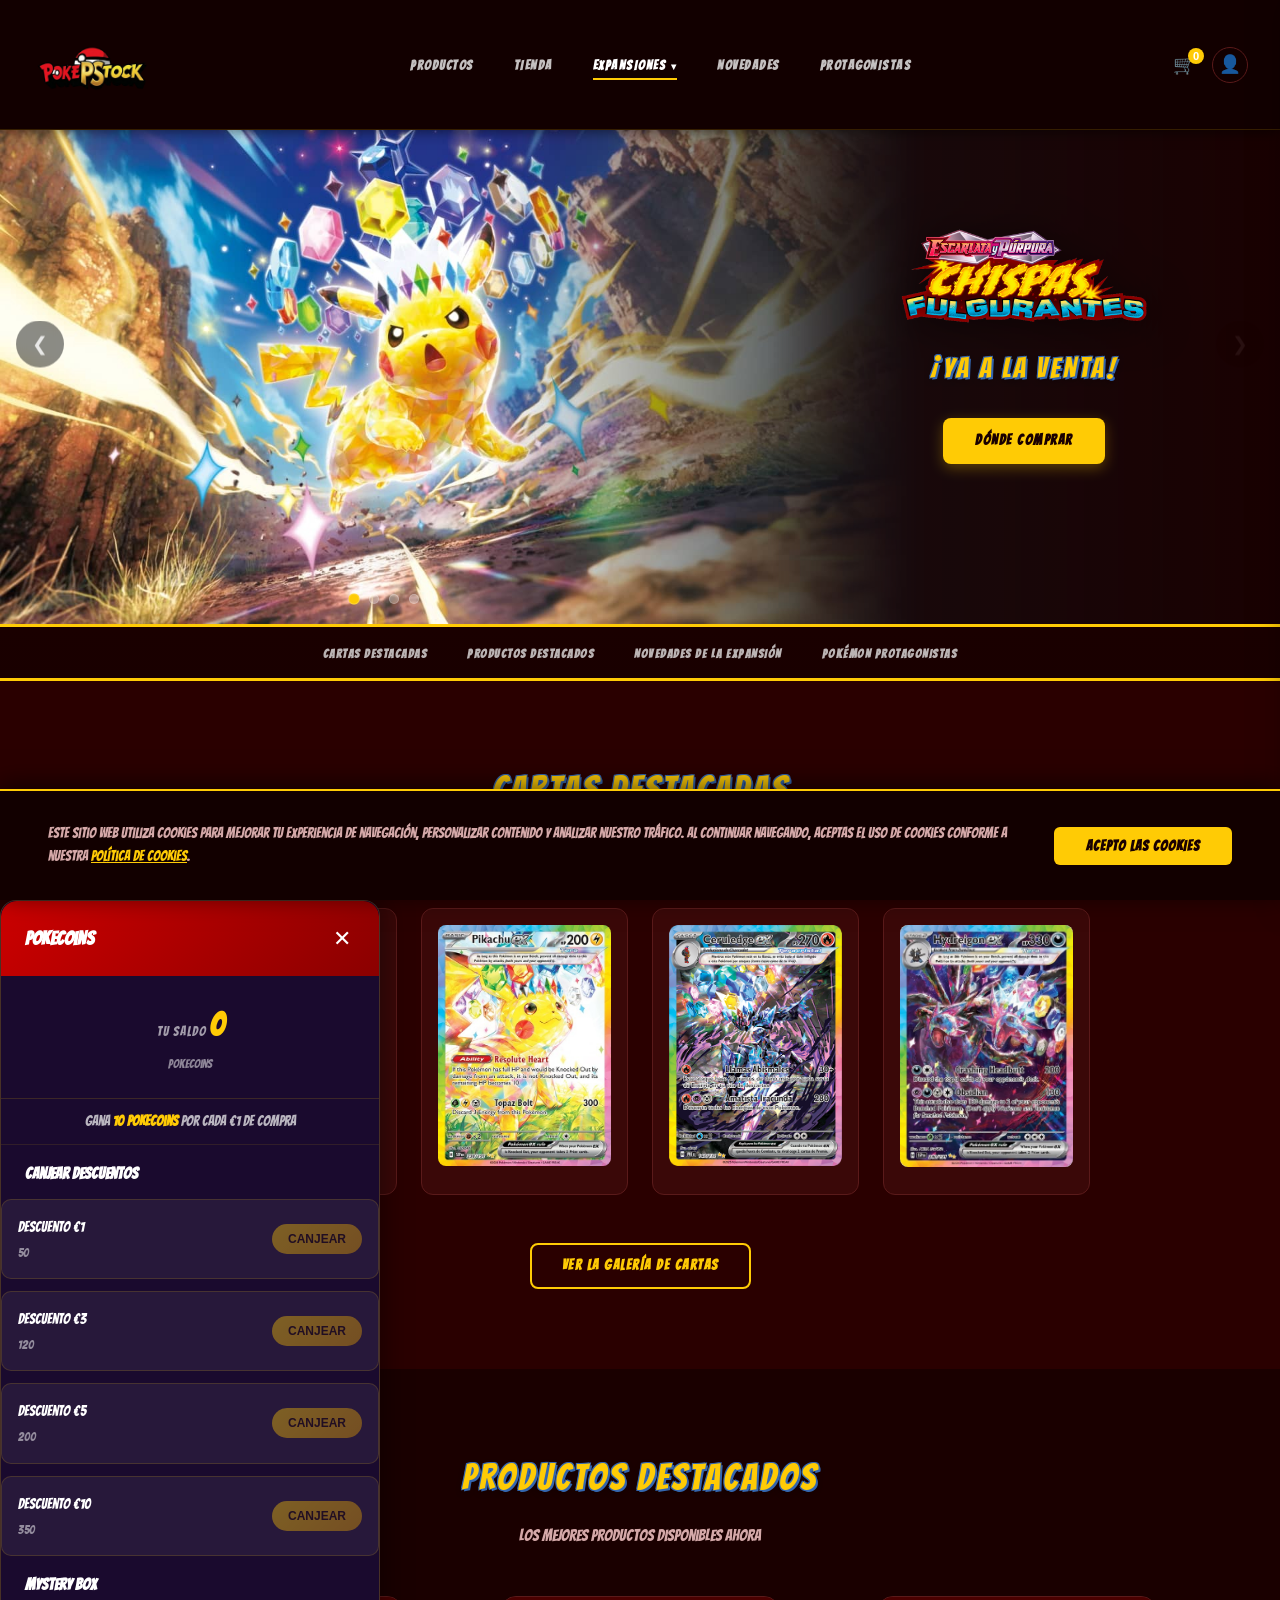
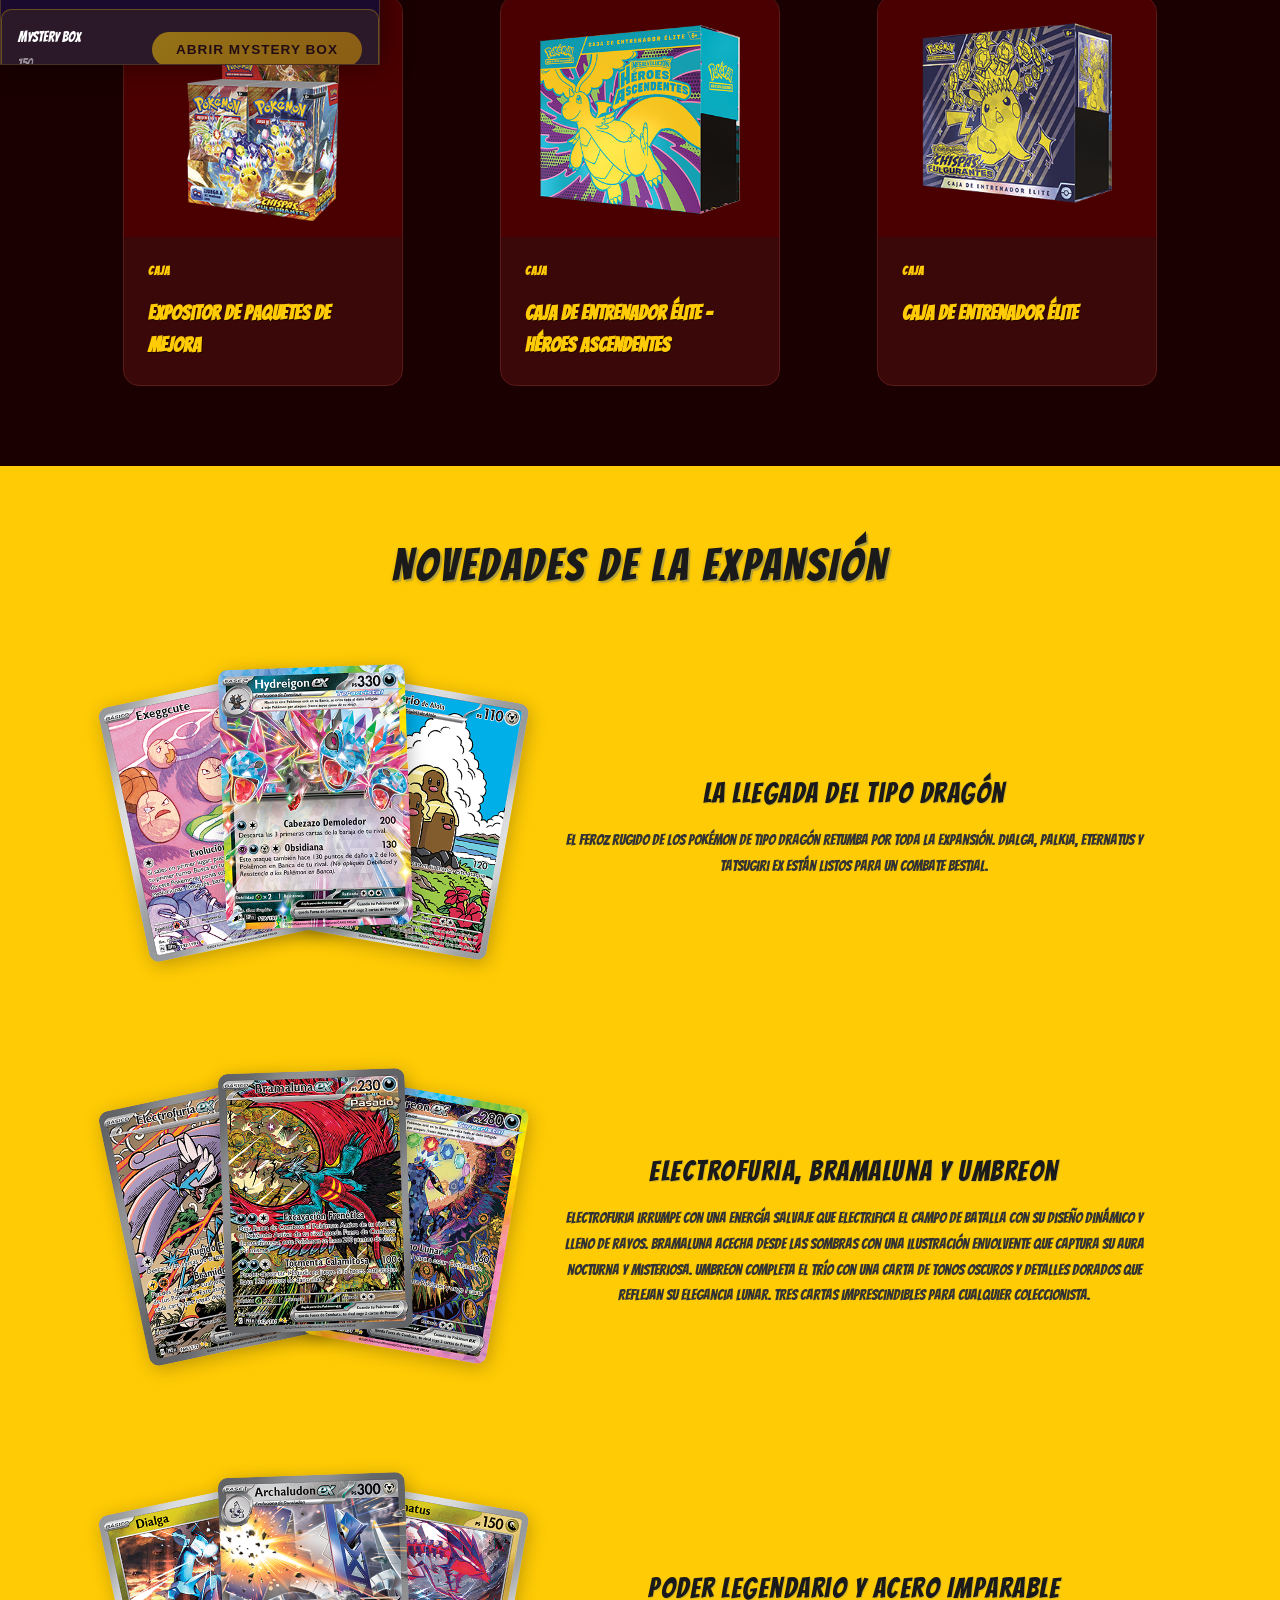
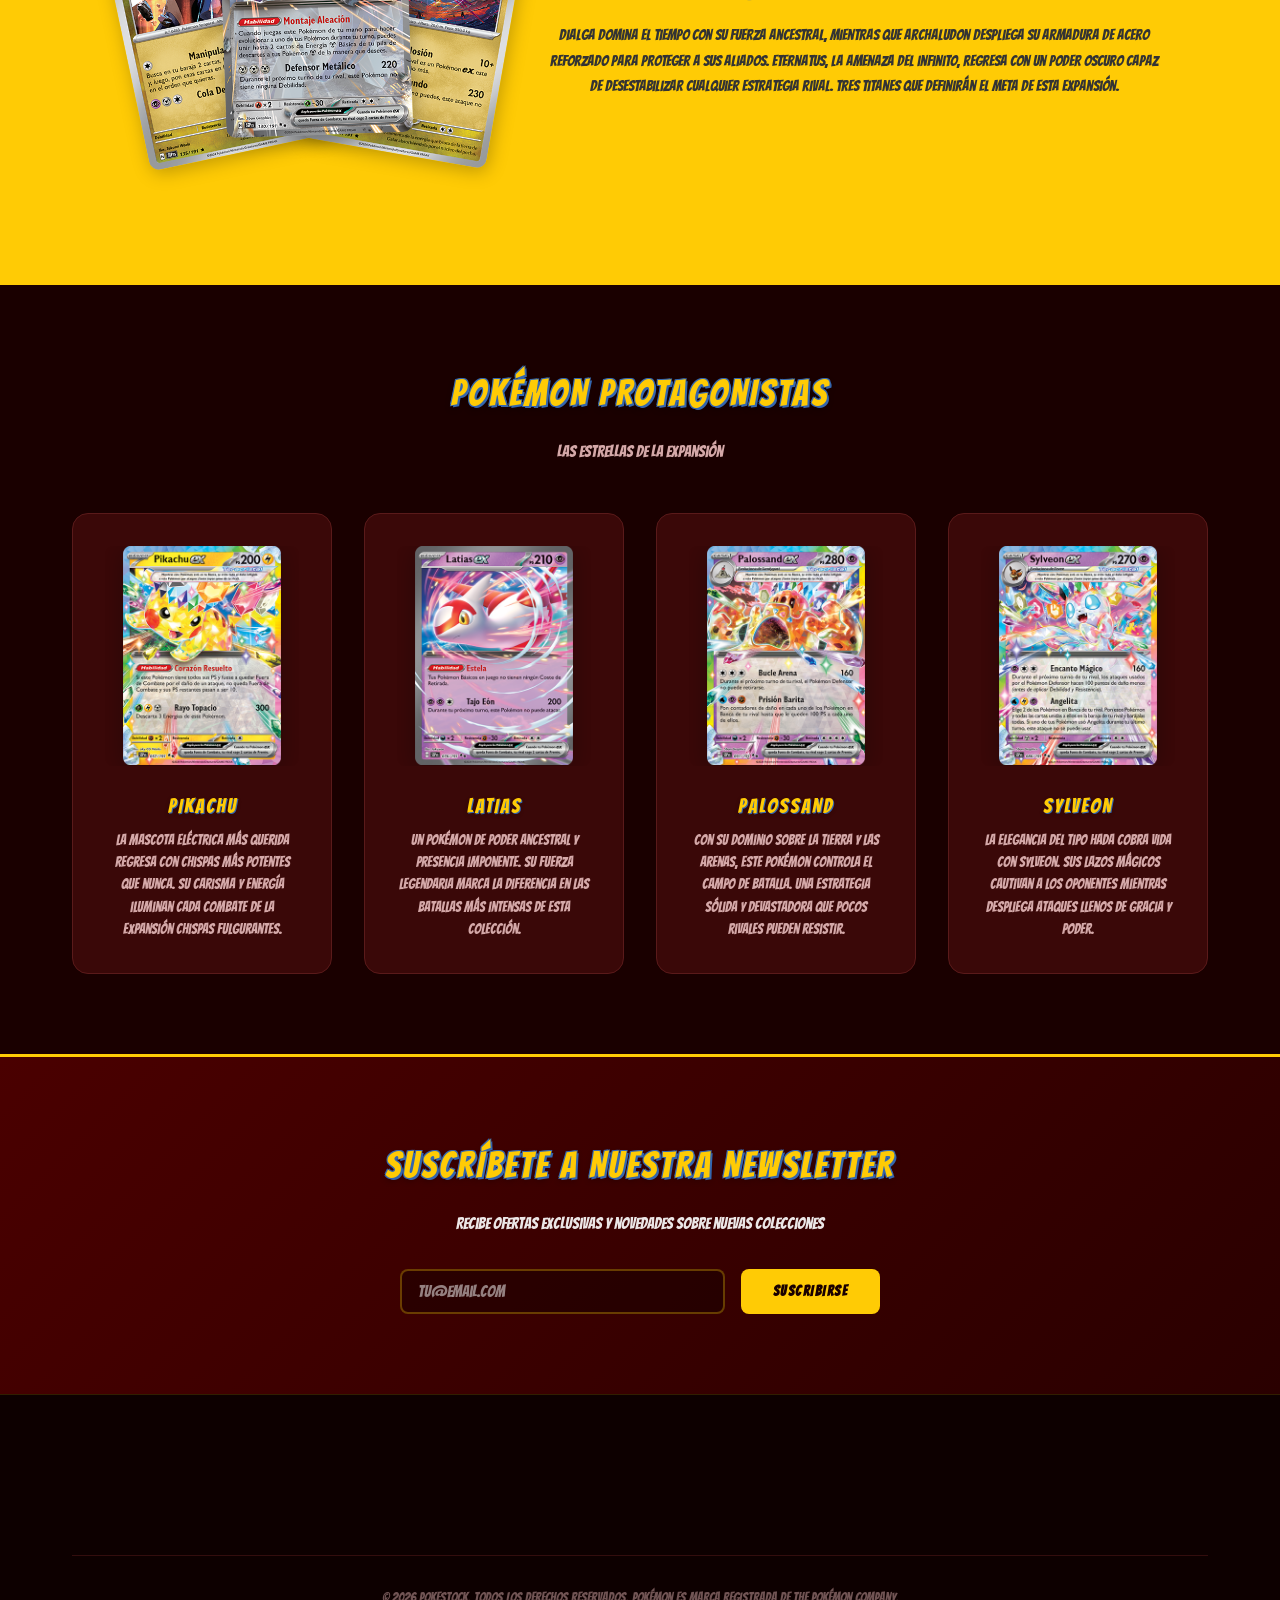
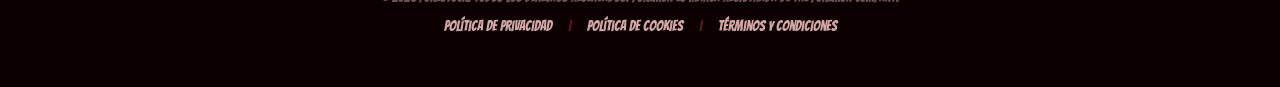
<file: html/index.html>
<!DOCTYPE html>
<html lang="es">
<head>
  <meta charset="UTF-8">
  <meta name="viewport" content="width=device-width, initial-scale=1.0">
  <title>PokeStock - Tienda Oficial Pokémon</title>
  <link rel="icon" type="image/png" sizes="32x32" href="../Imagenes/960px-Pok%C3%A9_Ball_icon.svg.png">
  <link rel="apple-touch-icon" href="../Imagenes/960px-Pok%C3%A9_Ball_icon.svg.png">
  <link rel="preconnect" href="https://fonts.googleapis.com">
  <link rel="preconnect" href="https://fonts.gstatic.com" crossorigin>
  <link href="https://fonts.googleapis.com/css2?family=Bangers&family=Playfair+Display:ital,wght@0,700;0,900;1,700;1,900&family=Roboto:wght@400;500;700;900&display=swap" rel="stylesheet">
  <link rel="stylesheet" href="../css/styles.css">
  <link rel="stylesheet" href="../css/pokecoins.css">
</head>
<body>
  <!-- Header -->
  <header class="header">
    <div class="header-container">
      <div class="logo">
        <a href="index.html">
          <img src="../Imagenes/Diseño Definitivo.png" alt="PokeStock" class="logo-img">
        </a>
      </div>
      <button class="hamburger" id="hamburgerBtn" aria-label="Menú">
        <span></span><span></span><span></span>
      </button>
      <nav class="nav" id="mainNav">
        <ul class="nav-list">
          <li><a href="#catalogo" class="nav-link">PRODUCTOS</a></li>
          <li><a href="tienda.html" class="nav-link nav-link-page">TIENDA</a></li>
          <li class="expansiones-wrapper">
            <a href="#" class="nav-link expansiones-toggle">EXPANSIONES <span class="arrow">▾</span></a>
            <div class="expansiones-dropdown" id="expansionesDropdown">
              <div class="expansiones-col">
                <h4>EXPANSIONES RECIENTES</h4>
                <ul>
                  <li><a href="heroes-ascendentes.html">Megaevolución – Héroes Ascendentes</a></li>
                  <li><a href="index.html">Escarlata y Púrpura – Chispas Fulgurantes</a></li>
                </ul>
              </div>
              <div class="expansiones-col">
                <h4>EXPANSIONES ANTERIORES</h4>
                <ul>
                  <li><span class="exp-coming-soon">Próximamente</span></li>
                </ul>
              </div>
            </div>
          </li>
          <li><a href="#novedades" class="nav-link">NOVEDADES</a></li>
          <li><a href="#protagonistas" class="nav-link">PROTAGONISTAS</a></li>
        </ul>
      </nav>
      <div class="nav-actions">
        <button class="cart-btn" id="cartToggle" aria-label="Carrito">🛒<span id="cartCount">0</span></button>
        <div class="user-menu-wrapper">
          <button class="user-btn" id="userBtn" aria-label="Cuenta">👤</button>
          <div class="user-dropdown" id="userDropdown"></div>
        </div>
      </div>
    </div>
  </header>

  <!-- Hero Section -->
  <section class="hero-section">
    <div class="carousel-section">
      <div class="carousel-track" id="carouselTrack">
        <div class="carousel-item"><img src="../Imagenes/sv8-hero-0-large-up.jpg" alt="Colección 1"></div>
        <div class="carousel-item"><img src="../Imagenes/sv8-hero-1-large-up.jpg" alt="Colección 2"></div>
        <div class="carousel-item"><img src="../Imagenes/sv8-hero-2-large-up.jpg" alt="Colección 3"></div>
        <div class="carousel-item"><img src="../Imagenes/sv8-hero-3-large-up.jpg" alt="Colección 4"></div>
      </div>
      <button class="carousel-btn prev" id="prevBtn">❮</button>
      <button class="carousel-btn next" id="nextBtn">❯</button>
      <div class="carousel-dots" id="carouselDots"></div>
    </div>
    <div class="hero-overlay">
      <img src="../Imagenes/sv8-logo.png" alt="SV8 Logo" class="expansion-logo">
      <h2>¡Ya a la venta!</h2>
      <div class="hero-buttons">
        <a href="tienda.html" class="btn btn-primary">DÓNDE COMPRAR</a>
      </div>
    </div>
  </section>

  <!-- Internal Navigation Bar -->
  <nav class="sv-internal-nav" id="svInternalNav">
    <ul>
      <li><a href="#catalogo">CARTAS DESTACADAS</a></li>
      <li><a href="#productos">PRODUCTOS DESTACADOS</a></li>
      <li><a href="#novedades">NOVEDADES DE LA EXPANSIÓN</a></li>
      <li><a href="#protagonistas">POKÉMON PROTAGONISTAS</a></li>
    </ul>
  </nav>

  <!-- Cartas Destacadas Section -->
  <section id="catalogo" class="featured-section">
    <div class="container">
      <div class="section-header">
        <h2>CARTAS DESTACADAS</h2>
        <p>Descubre las cartas más impresionantes de esta expansión</p>
      </div>
      <div class="sv-featured-cards">
        <div class="sv-card-item">
          <img src="../Imagenes/Charizard.png" alt="Charizard">
        </div>
        <div class="sv-card-item">
          <img src="../Imagenes/pikachu-ex_qbq3.png" alt="Pikachu ex">
        </div>
        <div class="sv-card-item">
          <img src="../Imagenes/SV8PT5_ES_147.png" alt="SV8PT5">
        </div>
        <div class="sv-card-item">
          <img src="../Imagenes/Hydreigonex.png" alt="Hydreigon ex">
        </div>
      </div>
      <div class="section-footer">
        <a href="#" class="btn btn-outline">VER LA GALERÍA DE CARTAS</a>
      </div>
    </div>
  </section>

  <!-- Productos Destacados Section -->
  <section class="bestsellers-section" id="productos">
    <div class="container">
      <div class="section-header">
        <h2>PRODUCTOS DESTACADOS</h2>
        <p>Los mejores productos disponibles ahora</p>
      </div>
      <div class="productos-grid" id="bestsellersGrid">
        <!-- Cards de productos destacados -->
      </div>
    </div>
  </section>

  <!-- Novedades de la Expansión -->
  <section class="novedades-section" id="novedades">
    <div class="novedades-container">
      <h2 class="novedades-title">NOVEDADES DE LA EXPANSIÓN</h2>

      <!-- Bloque 1: Cards left, Text right -->
      <div class="novedades-block">
        <div class="card-fan">
          <img src="../Imagenes/SV08_ES_192.png" alt="Carta 1" class="fan-card fan-card-1">
          <img src="../Imagenes/SV08_ES_119.png" alt="Tatsugiri ex" class="fan-card fan-card-2">
          <img src="../Imagenes/SV08_ES_208.png" alt="Carta 3" class="fan-card fan-card-3">
        </div>
        <div class="novedades-text">
          <h3>La llegada del tipo Dragón</h3>
          <p>El feroz rugido de los Pokémon de tipo Dragón retumba por toda la expansión. Dialga, Palkia, Eternatus y Tatsugiri ex están listos para un combate bestial.</p>
        </div>
      </div>

      <!-- Bloque 2: Text left, Cards right -->
      <div class="novedades-block novedades-block--reverse">
        <div class="novedades-text">
          <h3>Electrofuria, Bramaluna y Umbreon</h3>
          <p>Electrofuria irrumpe con una energía salvaje que electrifica el campo de batalla con su diseño dinámico y lleno de rayos. Bramaluna acecha desde las sombras con una ilustración envolvente que captura su aura nocturna y misteriosa. Umbreon completa el trío con una carta de tonos oscuros y detalles dorados que reflejan su elegancia lunar. Tres cartas imprescindibles para cualquier coleccionista.</p>
        </div>
        <div class="card-fan card-fan--right">
          <img src="../Imagenes/MV8-01.png" alt="Electrofuria" class="fan-card fan-card-1">
          <img src="../Imagenes/MV8-02.png" alt="Bramaluna" class="fan-card fan-card-2">
          <img src="../Imagenes/MV8-03.png" alt="Umbreon" class="fan-card fan-card-3">
        </div>
      </div>

      <!-- Bloque 3: Dialga, Archaludon, Eternatus -->
      <div class="novedades-block">
        <div class="card-fan">
          <img src="../Imagenes/Dialga.png" alt="Dialga" class="fan-card fan-card-1">
          <img src="../Imagenes/Archalu.png" alt="Archaludon" class="fan-card fan-card-2">
          <img src="../Imagenes/Eternatus.png" alt="Eternatus" class="fan-card fan-card-3">
        </div>
        <div class="novedades-text">
          <h3>Poder Legendario y Acero Imparable</h3>
          <p>Dialga domina el tiempo con su fuerza ancestral, mientras que Archaludon despliega su armadura de acero reforzado para proteger a sus aliados. Eternatus, la amenaza del infinito, regresa con un poder oscuro capaz de desestabilizar cualquier estrategia rival. Tres titanes que definirán el meta de esta expansión.</p>
        </div>
      </div>
    </div>
  </section>

  <!-- Pokémon Protagonistas Section -->
  <section class="protagonistas-section" id="protagonistas">
    <div class="container">
      <div class="section-header">
        <h2>POKÉMON PROTAGONISTAS</h2>
        <p>Las estrellas de la expansión</p>
      </div>
      <div class="protagonistas-grid">
        <div class="protagonista-card">
          <div class="protagonista-img-wrapper">
            <img src="../Imagenes/Pika.png" alt="Pikachu" class="protagonista-img">
          </div>
          <h3>Pikachu</h3>
          <p>La mascota eléctrica más querida regresa con chispas más potentes que nunca. Su carisma y energía iluminan cada combate de la expansión Chispas Fulgurantes.</p>
        </div>
        <div class="protagonista-card">
          <div class="protagonista-img-wrapper">
            <img src="../Imagenes/Legendario.png" alt="Legendario" class="protagonista-img">
          </div>
          <h3>Latias</h3>
          <p>Un Pokémon de poder ancestral y presencia imponente. Su fuerza legendaria marca la diferencia en las batallas más intensas de esta colección.</p>
        </div>
        <div class="protagonista-card">
          <div class="protagonista-img-wrapper">
            <img src="../Imagenes/Arena.png" alt="Arena" class="protagonista-img">
          </div>
          <h3>Palossand</h3>
          <p>Con su dominio sobre la tierra y las arenas, este Pokémon controla el campo de batalla. Una estrategia sólida y devastadora que pocos rivales pueden resistir.</p>
        </div>
        <div class="protagonista-card">
          <div class="protagonista-img-wrapper">
            <img src="../Imagenes/sylveon.png" alt="Sylveon" class="protagonista-img">
          </div>
          <h3>Sylveon</h3>
          <p>La elegancia del tipo Hada cobra vida con Sylveon. Sus lazos mágicos cautivan a los oponentes mientras despliega ataques llenos de gracia y poder.</p>
        </div>
      </div>
    </div>
  </section>

  <!-- Newsletter Section -->
  <section class="newsletter-section">
    <div class="container">
      <div class="newsletter-content">
        <h2>Suscríbete a nuestra Newsletter</h2>
        <p>Recibe ofertas exclusivas y novedades sobre nuevas colecciones</p>
        <form class="form-suscripcion" id="formSuscripcion">
          <input 
            type="email" 
            placeholder="tu@email.com" 
            required
            aria-label="Email para suscripción"
          >
          <button type="submit" class="btn btn-primary">SUSCRIBIRSE</button>
        </form>
      </div>
    </div>
  </section>

  <!-- Footer -->
  <footer class="footer">
    <div class="container">

      <div class="footer-legal">
        <p class="footer-copy">&copy; 2026 PokeStock. Todos los derechos reservados. Pokémon es marca registrada de The Pokémon Company.</p>
        <div class="footer-legal-links">
          <a href="#" id="privacyLink2">Política de Privacidad</a>
          <span>|</span>
          <a href="#" id="cookiesLink">Política de Cookies</a>
          <span>|</span>
          <a href="#" id="termsLink">Términos y Condiciones</a>
        </div>
      </div>
    </div>
  </footer>

  <!-- Cart Sidebar -->
  <div class="cart-overlay" id="cartOverlay"></div>
  <aside class="cart-panel" id="cartPanel">
    <div class="cart-panel-header">
      <h2>Tu Carrito</h2>
      <button class="cart-close" id="cartClose">✕</button>
    </div>
    <div class="cart-panel-body" id="cartPanelBody">
      <p class="cart-empty">Tu carrito está vacío</p>
    </div>
    <div class="cart-panel-footer" id="cartPanelFooter" style="display:none;">
      <div class="cart-total">
        <span>Total:</span>
        <span id="cartTotal">€0.00</span>
      </div>
      <button class="btn btn-primary cart-pay-btn" id="cartPayBtn">PROCEDER AL PAGO</button>
    </div>
    <!-- Payment Form (hidden initially) -->
    <div class="cart-payment" id="cartPayment" style="display:none;">
      <h3>Datos de Pago</h3>
      <form id="paymentForm" class="payment-form">
        <input type="text" id="payName" placeholder="Nombre completo" required>
        <input type="text" id="payCard" placeholder="Número de tarjeta" required maxlength="19">
        <div class="payment-row">
          <input type="text" id="payExpiry" placeholder="MM/AA" required maxlength="5">
          <input type="text" id="payCvv" placeholder="CVV" required maxlength="4">
        </div>
        <input type="email" id="payEmail" placeholder="Email de confirmación" required>
        <button type="submit" class="btn btn-primary cart-pay-btn">PAGAR AHORA</button>
      </form>
    </div>
    <!-- Payment Success (hidden initially) -->
    <div class="cart-success" id="cartSuccess" style="display:none;">
      <div class="success-icon"></div>
      <h3>¡Pago Exitoso!</h3>
      <p>Tu pedido ha sido procesado correctamente. Recibirás un email de confirmación en breve.</p>
      <button class="btn btn-primary" id="cartSuccessClose">CERRAR</button>
    </div>
  </aside>

  <!-- Cookie Banner -->
  <div class="cookie-banner" id="cookieBanner">
    <div class="cookie-content">
      <p> Este sitio web utiliza cookies para mejorar tu experiencia de navegación, personalizar contenido y analizar nuestro tráfico. Al continuar navegando, aceptas el uso de cookies conforme a nuestra <a href="#" id="cookiePolicyLink">Política de Cookies</a>.</p>
      <button class="btn cookie-accept" id="cookieAccept">ACEPTO LAS COOKIES</button>
    </div>
  </div>

  <!-- Terms & Conditions Modal -->
  <div class="privacy-overlay" id="termsOverlay"></div>
  <div class="privacy-modal" id="termsModal">
    <div class="privacy-modal-header">
      <h2>Términos y Condiciones</h2>
      <button class="privacy-close" id="termsClose">✕</button>
    </div>
    <div class="privacy-modal-body">
      <h3>1. Objeto</h3>
      <p>Los presentes Términos y Condiciones regulan el uso del sitio web PokeStock y la compra de productos a través del mismo.</p>

      <h3>2. Identificación del vendedor</h3>
      <p>PokeStock es una tienda online dedicada a la venta de productos del Juego de Cartas Coleccionables Pokémon (TCG). Domicilio social: Madrid, España. Contacto: info@pokestock.com.</p>

      <h3>3. Productos y precios</h3>
      <p>Todos los productos mostrados en la tienda están sujetos a disponibilidad. Los precios indicados incluyen IVA y se expresan en euros (€). PokeStock se reserva el derecho de modificar los precios sin previo aviso.</p>

      <h3>4. Proceso de compra</h3>
      <p>Para realizar una compra, el usuario debe añadir los productos al carrito, completar el formulario de pago y confirmar el pedido. La confirmación del pedido implica la aceptación de estos Términos y Condiciones.</p>

      <h3>5. Métodos de pago</h3>
      <p>Aceptamos pagos mediante tarjeta de crédito y débito. Todos los pagos se procesan de forma segura mediante encriptación SSL.</p>

      <h3>6. Envíos y entregas</h3>
      <p>Los pedidos se envían en un plazo de 2 a 5 días laborables. Los gastos de envío se calcularán antes de confirmar el pedido. PokeStock no se responsabiliza de retrasos causados por el transportista.</p>

      <h3>7. Devoluciones y reembolsos</h3>
      <p>El usuario tiene derecho a devolver el producto en un plazo de 14 días naturales desde la recepción, siempre que el producto esté sin abrir y en su estado original. Los gastos de devolución corren a cargo del comprador.</p>

      <h3>8. Propiedad intelectual</h3>
      <p>Pokémon, los nombres de los personajes y las imágenes son marcas registradas de The Pokémon Company, Nintendo, Creatures Inc. y GAME FREAK inc. PokeStock no reclama propiedad sobre dichas marcas.</p>

      <h3>9. Limitación de responsabilidad</h3>
      <p>PokeStock no se responsabiliza de daños directos o indirectos derivados del uso del sitio web o de la imposibilidad de acceder al mismo.</p>

      <h3>10. Legislación aplicable</h3>
      <p>Estos Términos y Condiciones se rigen por la legislación española. Para cualquier controversia, las partes se someten a los juzgados y tribunales de Madrid.</p>

      <p class="privacy-date">Última actualización: Febrero 2026</p>
    </div>
  </div>

  <!-- Privacy Policy Modal -->
  <div class="privacy-overlay" id="privacyOverlay"></div>
  <div class="privacy-modal" id="privacyModal">
    <div class="privacy-modal-header">
      <h2>Política de Privacidad</h2>
      <button class="privacy-close" id="privacyClose">✕</button>
    </div>
    <div class="privacy-modal-body">
      <h3>1. Responsable del tratamiento</h3>
      <p>PokeStock es responsable del tratamiento de los datos personales recogidos a través de este sitio web.</p>

      <h3>2. Datos que recopilamos</h3>
      <p>Recopilamos los datos que nos proporcionas voluntariamente: nombre, dirección de correo electrónico, información de pago (procesada de forma segura) y datos de navegación mediante cookies.</p>

      <h3>3. Finalidad del tratamiento</h3>
      <p>Tus datos se utilizan para gestionar pedidos, enviar newsletters (si te suscribes), mejorar la experiencia de usuario y realizar análisis estadísticos anónimos del tráfico web.</p>

      <h3>4. Base legal</h3>
      <p>El tratamiento de tus datos se basa en tu consentimiento expreso, la ejecución de un contrato de compra y nuestro interés legítimo en mejorar nuestros servicios.</p>

      <h3>5. Conservación de datos</h3>
      <p>Los datos personales se conservarán mientras sea necesario para cumplir con la finalidad para la que fueron recogidos y durante los plazos legales aplicables.</p>

      <h3>6. Derechos del usuario</h3>
      <p>Tienes derecho a acceder, rectificar, suprimir, portar y oponerte al tratamiento de tus datos. Puedes ejercer estos derechos contactándonos en privacidad@pokestock.com.</p>

      <h3>7. Cookies</h3> 
      <p>Utilizamos cookies propias y de terceros para el funcionamiento del sitio, análisis de tráfico y personalización de contenido. Puedes configurar tu navegador para rechazar cookies, aunque algunas funcionalidades podrían verse afectadas.</p>

      <h3>8. Seguridad</h3>
      <p>Implementamos medidas técnicas y organizativas para proteger tus datos personales contra accesos no autorizados, pérdida o destrucción.</p>

      <p class="privacy-date">Última actualización: Febrero 2026</p>
    </div>
  </div>

  <!-- Auth Modal -->
  <div class="auth-overlay" id="authOverlay"></div>
  <div class="auth-modal" id="authModal">
    <div class="auth-form" id="loginFormContainer">
      <div class="auth-modal-header">
        <h2>Iniciar Sesión</h2>
        <button class="auth-close" id="authCloseLogin">✕</button>
      </div>
      <form id="loginFormEl">
        <div class="auth-field">
          <input type="email" id="loginEmail" placeholder="Correo electrónico" required>
        </div>
        <div class="auth-field">
          <input type="password" id="loginPassword" placeholder="Contraseña" required>
        </div>
        <button type="submit" class="btn btn-primary auth-submit-btn">INICIAR SESIÓN</button>
      </form>
      <p class="auth-switch">¿No tienes cuenta? <a href="#" id="showRegister">Regístrate aquí</a></p>
    </div>
    <div class="auth-form" id="registerFormContainer" style="display:none;">
      <div class="auth-modal-header">
        <h2>Crear Cuenta</h2>
        <button class="auth-close" id="authCloseRegister">✕</button>
      </div>
      <form id="registerFormEl">
        <div class="auth-field">
          <input type="text" id="registerName" placeholder="Nombre completo" required>
        </div>
        <div class="auth-field">
          <input type="email" id="registerEmail" placeholder="Correo electrónico" required>
        </div>
        <div class="auth-field">
          <input type="password" id="registerPassword" placeholder="Contraseña (mín. 6 caracteres)" required minlength="6">
        </div>
        <div class="auth-field">
          <input type="password" id="registerPassword2" placeholder="Confirmar contraseña" required>
        </div>
        <button type="submit" class="btn btn-primary auth-submit-btn">CREAR CUENTA</button>
      </form>
      <p class="auth-switch">¿Ya tienes cuenta? <a href="#" id="showLogin">Inicia sesión</a></p>
    </div>
  </div>

  <!-- Account Settings Modal -->
  <div class="account-overlay" id="accountOverlay"></div>
  <div class="account-modal" id="accountModal">
    <div class="account-modal-header">
      <h2>Mi Cuenta</h2>
      <button class="account-close" id="accountClose">✕</button>
    </div>
    <div class="account-modal-body">
      <form id="accountFormEl">
        <div class="auth-field">
          <label>Nombre</label>
          <input type="text" id="accountName" placeholder="Tu nombre" required>
        </div>
        <div class="auth-field">
          <label>Correo electrónico</label>
          <input type="email" id="accountEmail" disabled>
        </div>
        <hr class="account-divider">
        <h3>Cambiar Contraseña</h3>
        <div class="auth-field">
          <input type="password" id="accountOldPassword" placeholder="Contraseña actual">
        </div>
        <div class="auth-field">
          <input type="password" id="accountNewPassword" placeholder="Nueva contraseña" minlength="6">
        </div>
        <button type="submit" class="btn btn-primary auth-submit-btn">GUARDAR CAMBIOS</button>
      </form>
    </div>
  </div>

  <!-- Orders Modal -->
  <div class="orders-overlay" id="ordersOverlay"></div>
  <div class="orders-modal" id="ordersModal">
    <div class="orders-modal-header">
      <h2>Mis Pedidos</h2>
      <button class="orders-close" id="ordersClose">✕</button>
    </div>
    <div class="orders-modal-body" id="ordersModalBody">
      <p class="orders-empty">No tienes pedidos todavía</p>
    </div>
  </div>

  <!-- PokeCoins FAB -->
  <button class="pokecoins-fab" id="pokecoinsFab" title="PokeCoins">
    <img class="fab-icon" src="../Imagenes/960px-Pok%C3%A9_Ball_icon.svg.png" alt="PokeCoins">
    <span class="fab-badge">0</span>
  </button>

  <!-- PokeCoins Panel Overlay -->
  <div class="pokecoins-panel-overlay" id="pokecoinsPanelOverlay"></div>

  <!-- PokeCoins Panel -->
  <div class="pokecoins-panel" id="pokecoinsPanel">
    <div class="pokecoins-panel-header">
      <h2>PokeCoins</h2>
      <button class="pokecoins-panel-close" id="pokecoinsPanelClose">✕</button>
    </div>
    <div class="pokecoins-panel-body">
      <div class="pokecoins-balance">
        <span class="balance-label">Tu saldo</span>
        <span class="balance-amount">0</span>
        <span class="balance-currency">PokeCoins</span>
      </div>
      <p class="pokecoins-earn-info">Gana <strong>10 PokeCoins</strong> por cada €1 de compra</p>
      <h3 class="rewards-title">Canjear Descuentos</h3>
      <div class="reward-card">
        <div class="reward-info"><span class="reward-name">Descuento €1</span><span class="reward-cost">50</span></div>
        <button class="reward-redeem-btn" data-amount="1" data-cost="50" disabled>CANJEAR</button>
      </div>
      <div class="reward-card">
        <div class="reward-info"><span class="reward-name">Descuento €3</span><span class="reward-cost">120</span></div>
        <button class="reward-redeem-btn" data-amount="3" data-cost="120" disabled>CANJEAR</button>
      </div>
      <div class="reward-card">
        <div class="reward-info"><span class="reward-name">Descuento €5</span><span class="reward-cost">200</span></div>
        <button class="reward-redeem-btn" data-amount="5" data-cost="200" disabled>CANJEAR</button>
      </div>
      <div class="reward-card">
        <div class="reward-info"><span class="reward-name">Descuento €10</span><span class="reward-cost">350</span></div>
        <button class="reward-redeem-btn" data-amount="10" data-cost="350" disabled>CANJEAR</button>
      </div>
      <h3 class="rewards-title">Mystery Box</h3>
      <div class="reward-card mystery">
        <div class="reward-info"><span class="reward-name">Mystery Box</span><span class="reward-cost">150</span></div>
        <button class="mystery-buy-btn" id="mysteryBoxPanelBtn" data-cost="150" disabled>ABRIR MYSTERY BOX</button>
      </div>
    </div>
  </div>

  <!-- Card Opening Overlay -->
  <div class="card-opening-overlay" id="cardOpeningOverlay"></div>

  <!-- Toast Notification -->
  <div class="toast-container" id="toastContainer"></div>

  <script src="../js/data.js"></script>
  <script src="../js/main.js"></script>
  <script src="../js/pokecoins.js"></script>
</body>
</html>
</file>
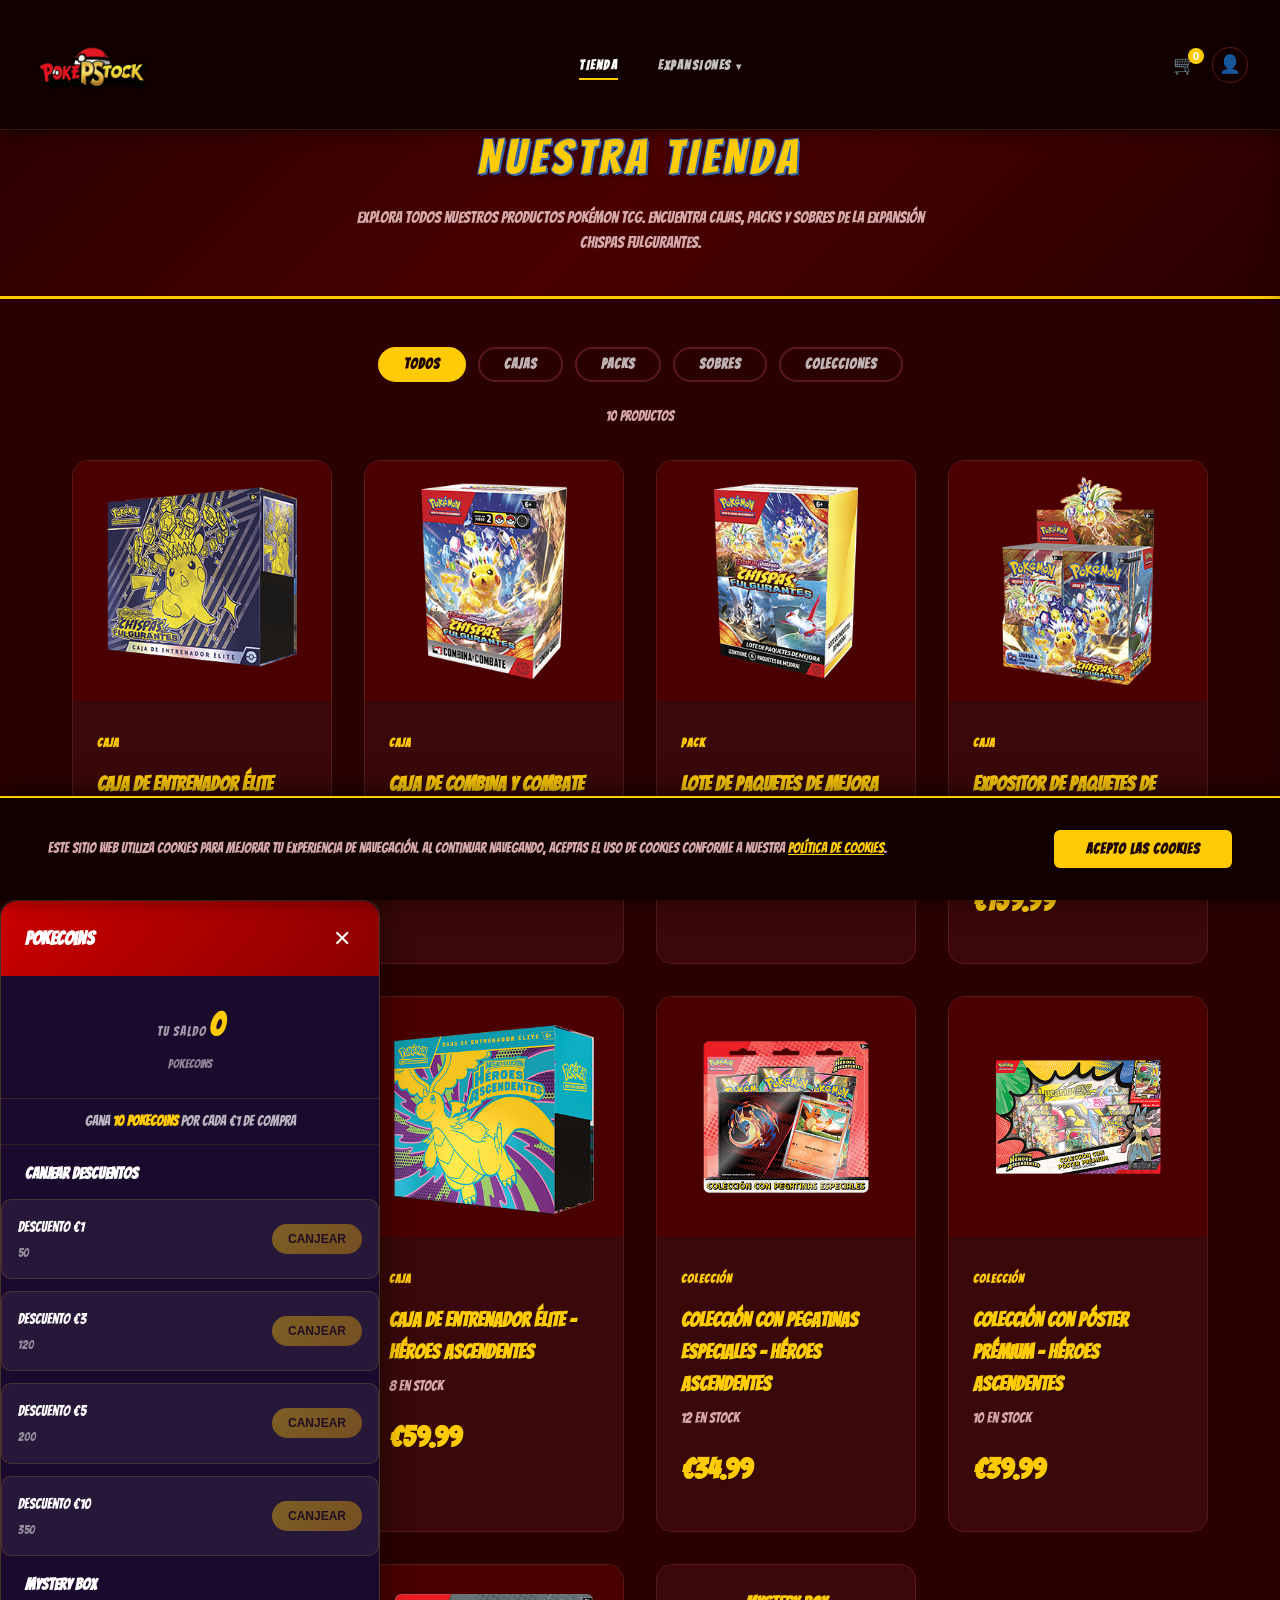
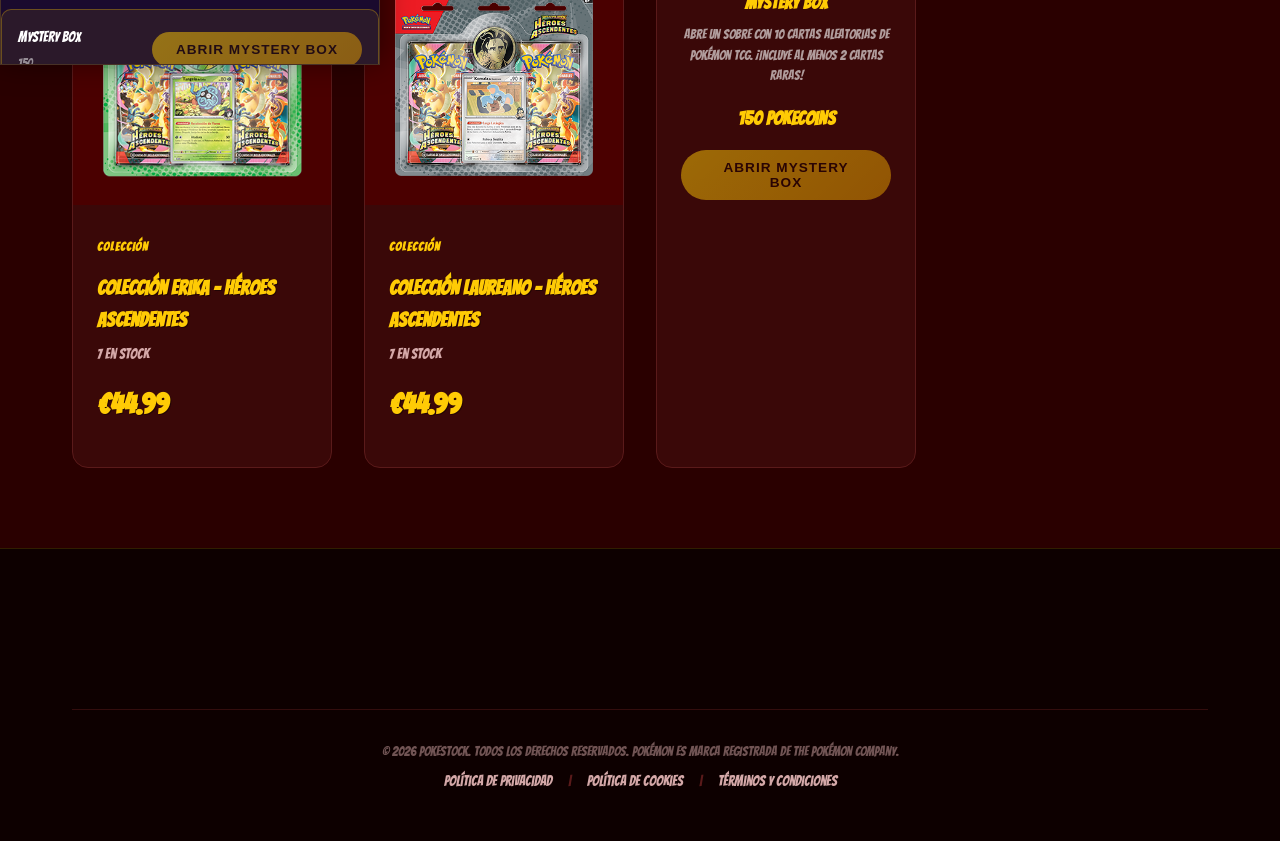
<file: html/tienda.html>
<!DOCTYPE html>
<html lang="es">
<head>
  <meta charset="UTF-8">
  <meta name="viewport" content="width=device-width, initial-scale=1.0">
  <title>Tienda - PokeStock</title>
  <link rel="icon" type="image/png" sizes="32x32" href="../Imagenes/960px-Pok%C3%A9_Ball_icon.svg.png">
  <link rel="apple-touch-icon" href="../Imagenes/960px-Pok%C3%A9_Ball_icon.svg.png">
  <link rel="preconnect" href="https://fonts.googleapis.com">
  <link rel="preconnect" href="https://fonts.gstatic.com" crossorigin>
  <link href="https://fonts.googleapis.com/css2?family=Bangers&family=Playfair+Display:ital,wght@0,700;0,900;1,700;1,900&family=Roboto:wght@400;500;700;900&display=swap" rel="stylesheet">
  <link rel="stylesheet" href="../css/styles.css">
  <link rel="stylesheet" href="../css/pokecoins.css">
</head>
<body>
  <!-- Header -->
  <header class="header">
    <div class="header-container">
      <div class="logo">
        <a href="index.html">
          <img src="../Imagenes/Diseño Definitivo.png" alt="PokeStock" class="logo-img">
        </a>
      </div>
      <button class="hamburger" id="hamburgerBtn" aria-label="Menú">
        <span></span><span></span><span></span>
      </button>
      <nav class="nav" id="mainNav">
        <ul class="nav-list">
          <li><a href="tienda.html" class="nav-link nav-link-page active">TIENDA</a></li>
          <li class="expansiones-wrapper">
            <a href="#" class="nav-link expansiones-toggle">EXPANSIONES <span class="arrow">▾</span></a>
            <div class="expansiones-dropdown" id="expansionesDropdown">
              <div class="expansiones-col">
                <h4>EXPANSIONES RECIENTES</h4>
                <ul>
                  <li><a href="heroes-ascendentes.html">Megaevolución – Héroes Ascendentes</a></li>
                  <li><a href="index.html">Escarlata y Púrpura – Chispas Fulgurantes</a></li>
                </ul>
              </div>
              <div class="expansiones-col">
                <h4>EXPANSIONES ANTERIORES</h4>
                <ul>
                  <li><span class="exp-coming-soon">Próximamente</span></li>
                </ul>
              </div>
            </div>
          </li>
        </ul>
      </nav>
      <div class="nav-actions">
        <button class="cart-btn" id="cartToggle" aria-label="Carrito">🛒<span id="cartCount">0</span></button>
        <div class="user-menu-wrapper">
          <button class="user-btn" id="userBtn" aria-label="Cuenta">👤</button>
          <div class="user-dropdown" id="userDropdown"></div>
        </div>
      </div>
    </div>
  </header>

  <!-- Shop Hero -->
  <section class="shop-hero">
    <div class="container">
      <h1 class="shop-hero-title">NUESTRA TIENDA</h1>
      <p class="shop-hero-subtitle">Explora todos nuestros productos Pokémon TCG. Encuentra cajas, packs y sobres de la expansión Chispas Fulgurantes.</p>
    </div>
  </section>

  <!-- Shop Content -->
  <section class="shop-section">
    <div class="container">
      <!-- Filters -->
      <div class="shop-filters">
        <button class="filter-btn active" data-category="todos">Todos</button>
        <button class="filter-btn" data-category="caja">Cajas</button>
        <button class="filter-btn" data-category="pack">Packs</button>
        <button class="filter-btn" data-category="sobre">Sobres</button>
        <button class="filter-btn" data-category="colección">Colecciones</button>
      </div>
      <div class="shop-results-count" id="shopResultsCount"></div>
      <!-- Product Grid -->
      <div class="productos-grid shop-grid" id="tiendaGrid">
        <!-- Products injected by JS -->
      </div>
    </div>
  </section>

  <!-- Footer -->
  <footer class="footer">
    <div class="container">
      <div class="footer-legal">
        <p class="footer-copy">&copy; 2026 PokeStock. Todos los derechos reservados. Pokémon es marca registrada de The Pokémon Company.</p>
        <div class="footer-legal-links">
          <a href="#" id="privacyLink2">Política de Privacidad</a>
          <span>|</span>
          <a href="#" id="cookiesLink">Política de Cookies</a>
          <span>|</span>
          <a href="#" id="termsLink">Términos y Condiciones</a>
        </div>
      </div>
    </div>
  </footer>

  <!-- Cart Sidebar -->
  <div class="cart-overlay" id="cartOverlay"></div>
  <aside class="cart-panel" id="cartPanel">
    <div class="cart-panel-header">
      <h2>Tu Carrito</h2>
      <button class="cart-close" id="cartClose">✕</button>
    </div>
    <div class="cart-panel-body" id="cartPanelBody">
      <p class="cart-empty">Tu carrito está vacío</p>
    </div>
    <div class="cart-panel-footer" id="cartPanelFooter" style="display:none;">
      <div class="cart-total">
        <span>Total:</span>
        <span id="cartTotal">€0.00</span>
      </div>
      <button class="btn btn-primary cart-pay-btn" id="cartPayBtn">PROCEDER AL PAGO</button>
    </div>
    <div class="cart-payment" id="cartPayment" style="display:none;">
      <h3>Datos de Pago</h3>
      <form id="paymentForm" class="payment-form">
        <input type="text" id="payName" placeholder="Nombre completo" required>
        <input type="text" id="payCard" placeholder="Número de tarjeta" required maxlength="19">
        <div class="payment-row">
          <input type="text" id="payExpiry" placeholder="MM/AA" required maxlength="5">
          <input type="text" id="payCvv" placeholder="CVV" required maxlength="4">
        </div>
        <input type="email" id="payEmail" placeholder="Email de confirmación" required>
        <button type="submit" class="btn btn-primary cart-pay-btn">PAGAR AHORA</button>
      </form>
    </div>
    <div class="cart-success" id="cartSuccess" style="display:none;">
      <div class="success-icon">✅</div>
      <h3>¡Pago Exitoso!</h3>
      <p>Tu pedido ha sido procesado correctamente. Recibirás un email de confirmación en breve.</p>
      <button class="btn btn-primary" id="cartSuccessClose">CERRAR</button>
    </div>
  </aside>

  <!-- Auth Modal -->
  <div class="auth-overlay" id="authOverlay"></div>
  <div class="auth-modal" id="authModal">
    <div class="auth-form" id="loginFormContainer">
      <div class="auth-modal-header">
        <h2>Iniciar Sesión</h2>
        <button class="auth-close" id="authCloseLogin">✕</button>
      </div>
      <form id="loginFormEl">
        <div class="auth-field">
          <input type="email" id="loginEmail" placeholder="Correo electrónico" required>
        </div>
        <div class="auth-field">
          <input type="password" id="loginPassword" placeholder="Contraseña" required>
        </div>
        <button type="submit" class="btn btn-primary auth-submit-btn">INICIAR SESIÓN</button>
      </form>
      <p class="auth-switch">¿No tienes cuenta? <a href="#" id="showRegister">Regístrate aquí</a></p>
    </div>
    <div class="auth-form" id="registerFormContainer" style="display:none;">
      <div class="auth-modal-header">
        <h2>Crear Cuenta</h2>
        <button class="auth-close" id="authCloseRegister">✕</button>
      </div>
      <form id="registerFormEl">
        <div class="auth-field">
          <input type="text" id="registerName" placeholder="Nombre completo" required>
        </div>
        <div class="auth-field">
          <input type="email" id="registerEmail" placeholder="Correo electrónico" required>
        </div>
        <div class="auth-field">
          <input type="password" id="registerPassword" placeholder="Contraseña (mín. 6 caracteres)" required minlength="6">
        </div>
        <div class="auth-field">
          <input type="password" id="registerPassword2" placeholder="Confirmar contraseña" required>
        </div>
        <button type="submit" class="btn btn-primary auth-submit-btn">CREAR CUENTA</button>
      </form>
      <p class="auth-switch">¿Ya tienes cuenta? <a href="#" id="showLogin">Inicia sesión</a></p>
    </div>
  </div>

  <!-- Account Settings Modal -->
  <div class="account-overlay" id="accountOverlay"></div>
  <div class="account-modal" id="accountModal">
    <div class="account-modal-header">
      <h2>Mi Cuenta</h2>
      <button class="account-close" id="accountClose">✕</button>
    </div>
    <div class="account-modal-body">
      <form id="accountFormEl">
        <div class="auth-field">
          <label>Nombre</label>
          <input type="text" id="accountName" placeholder="Tu nombre" required>
        </div>
        <div class="auth-field">
          <label>Correo electrónico</label>
          <input type="email" id="accountEmail" disabled>
        </div>
        <hr class="account-divider">
        <h3>Cambiar Contraseña</h3>
        <div class="auth-field">
          <input type="password" id="accountOldPassword" placeholder="Contraseña actual">
        </div>
        <div class="auth-field">
          <input type="password" id="accountNewPassword" placeholder="Nueva contraseña" minlength="6">
        </div>
        <button type="submit" class="btn btn-primary auth-submit-btn">GUARDAR CAMBIOS</button>
      </form>
    </div>
  </div>

  <!-- Orders Modal -->
  <div class="orders-overlay" id="ordersOverlay"></div>
  <div class="orders-modal" id="ordersModal">
    <div class="orders-modal-header">
      <h2>Mis Pedidos</h2>
      <button class="orders-close" id="ordersClose">✕</button>
    </div>
    <div class="orders-modal-body" id="ordersModalBody">
      <p class="orders-empty">No tienes pedidos todavía</p>
    </div>
  </div>

  <!-- Cookie Banner -->
  <div class="cookie-banner" id="cookieBanner">
    <div class="cookie-content">
      <p>Este sitio web utiliza cookies para mejorar tu experiencia de navegación. Al continuar navegando, aceptas el uso de cookies conforme a nuestra <a href="#" id="cookiePolicyLink">Política de Cookies</a>.</p>
      <button class="btn cookie-accept" id="cookieAccept">ACEPTO LAS COOKIES</button>
    </div>
  </div>

  <!-- Terms & Conditions Modal -->
  <div class="privacy-overlay" id="termsOverlay"></div>
  <div class="privacy-modal" id="termsModal">
    <div class="privacy-modal-header">
      <h2>Términos y Condiciones</h2>
      <button class="privacy-close" id="termsClose">✕</button>
    </div>
    <div class="privacy-modal-body">
      <h3>1. Objeto</h3>
      <p>Los presentes Términos y Condiciones regulan el uso del sitio web PokeStock y la compra de productos a través del mismo.</p>

      <h3>2. Identificación del vendedor</h3>
      <p>PokeStock es una tienda online dedicada a la venta de productos del Juego de Cartas Coleccionables Pokémon (TCG). Domicilio social: Madrid, España. Contacto: info@pokestock.com.</p>

      <h3>3. Productos y precios</h3>
      <p>Todos los productos mostrados en la tienda están sujetos a disponibilidad. Los precios indicados incluyen IVA y se expresan en euros (€). PokeStock se reserva el derecho de modificar los precios sin previo aviso.</p>

      <h3>4. Proceso de compra</h3>
      <p>Para realizar una compra, el usuario debe añadir los productos al carrito, completar el formulario de pago y confirmar el pedido. La confirmación del pedido implica la aceptación de estos Términos y Condiciones.</p>

      <h3>5. Métodos de pago</h3>
      <p>Aceptamos pagos mediante tarjeta de crédito y débito. Todos los pagos se procesan de forma segura mediante encriptación SSL.</p>

      <h3>6. Envíos y entregas</h3>
      <p>Los pedidos se envían en un plazo de 2 a 5 días laborables. Los gastos de envío se calcularán antes de confirmar el pedido. PokeStock no se responsabiliza de retrasos causados por el transportista.</p>

      <h3>7. Devoluciones y reembolsos</h3>
      <p>El usuario tiene derecho a devolver el producto en un plazo de 14 días naturales desde la recepción, siempre que el producto esté sin abrir y en su estado original. Los gastos de devolución corren a cargo del comprador.</p>

      <h3>8. Propiedad intelectual</h3>
      <p>Pokémon, los nombres de los personajes y las imágenes son marcas registradas de The Pokémon Company, Nintendo, Creatures Inc. y GAME FREAK inc. PokeStock no reclama propiedad sobre dichas marcas.</p>

      <h3>9. Limitación de responsabilidad</h3>
      <p>PokeStock no se responsabiliza de daños directos o indirectos derivados del uso del sitio web o de la imposibilidad de acceder al mismo.</p>

      <h3>10. Legislación aplicable</h3>
      <p>Estos Términos y Condiciones se rigen por la legislación española. Para cualquier controversia, las partes se someten a los juzgados y tribunales de Madrid.</p>

      <p class="privacy-date">Última actualización: Febrero 2026</p>
    </div>
  </div>

  <!-- Privacy Policy Modal -->
  <div class="privacy-overlay" id="privacyOverlay"></div>
  <div class="privacy-modal" id="privacyModal">
    <div class="privacy-modal-header">
      <h2>Política de Privacidad</h2>
      <button class="privacy-close" id="privacyClose">✕</button>
    </div>
    <div class="privacy-modal-body">
      <h3>1. Responsable del tratamiento</h3>
      <p>PokeStock es responsable del tratamiento de los datos personales recogidos a través de este sitio web.</p>
      <h3>2. Datos que recopilamos</h3>
      <p>Recopilamos los datos que nos proporcionas voluntariamente: nombre, dirección de correo electrónico, información de pago (procesada de forma segura) y datos de navegación mediante cookies.</p>
      <h3>3. Finalidad del tratamiento</h3>
      <p>Tus datos se utilizan para gestionar pedidos, enviar newsletters (si te suscribes), mejorar la experiencia de usuario y realizar análisis estadísticos anónimos del tráfico web.</p>
      <p class="privacy-date">Última actualización: Febrero 2026</p>
    </div>
  </div>

  <!-- PokeCoins FAB -->
  <button class="pokecoins-fab" id="pokecoinsFab" title="PokeCoins">
    <img class="fab-icon" src="../Imagenes/960px-Pok%C3%A9_Ball_icon.svg.png" alt="PokeCoins">
    <span class="fab-badge">0</span>
  </button>

  <!-- PokeCoins Panel Overlay -->
  <div class="pokecoins-panel-overlay" id="pokecoinsPanelOverlay"></div>

  <!-- PokeCoins Panel -->
  <div class="pokecoins-panel" id="pokecoinsPanel">
    <div class="pokecoins-panel-header">
      <h2>PokeCoins</h2>
      <button class="pokecoins-panel-close" id="pokecoinsPanelClose">✕</button>
    </div>
    <div class="pokecoins-panel-body">
      <div class="pokecoins-balance">
        <span class="balance-label">Tu saldo</span>
        <span class="balance-amount">0</span>
        <span class="balance-currency">PokeCoins</span>
      </div>
      <p class="pokecoins-earn-info">Gana <strong>10 PokeCoins</strong> por cada €1 de compra</p>
      <h3 class="rewards-title">Canjear Descuentos</h3>
      <div class="reward-card">
        <div class="reward-info"><span class="reward-name">Descuento €1</span><span class="reward-cost">50</span></div>
        <button class="reward-redeem-btn" data-amount="1" data-cost="50" disabled>CANJEAR</button>
      </div>
      <div class="reward-card">
        <div class="reward-info"><span class="reward-name">Descuento €3</span><span class="reward-cost">120</span></div>
        <button class="reward-redeem-btn" data-amount="3" data-cost="120" disabled>CANJEAR</button>
      </div>
      <div class="reward-card">
        <div class="reward-info"><span class="reward-name">Descuento €5</span><span class="reward-cost">200</span></div>
        <button class="reward-redeem-btn" data-amount="5" data-cost="200" disabled>CANJEAR</button>
      </div>
      <div class="reward-card">
        <div class="reward-info"><span class="reward-name">Descuento €10</span><span class="reward-cost">350</span></div>
        <button class="reward-redeem-btn" data-amount="10" data-cost="350" disabled>CANJEAR</button>
      </div>
      <h3 class="rewards-title">Mystery Box</h3>
      <div class="reward-card mystery">
        <div class="reward-info"><span class="reward-name">Mystery Box</span><span class="reward-cost">150</span></div>
        <button class="mystery-buy-btn" id="mysteryBoxPanelBtn" data-cost="150" disabled>ABRIR MYSTERY BOX</button>
      </div>
    </div>
  </div>

  <!-- Card Opening Overlay -->
  <div class="card-opening-overlay" id="cardOpeningOverlay"></div>

  <!-- Toast Notification -->
  <div class="toast-container" id="toastContainer"></div>

  <script src="../js/data.js"></script>
  <script src="../js/main.js"></script>
  <script src="../js/pokecoins.js"></script>
</body>
</html>
</file>
<file: css/styles.css>
/* =============================================
   POKESTOCK - Pokémon TCG Official Style
   Dark immersive theme matching tcg.pokemon.com
   ============================================= */

:root {
  /* Dark Red + Yellow Theme - Pokémon TCG Surging Sparks */
  --color-primary: #ffcb05;          /* Pokémon yellow - main accent */
  --color-primary-dark: #d4a800;     /* darker yellow for hover */
  --color-secondary: #ffcb05;        /* Pokémon yellow */
  --color-bg: #1a0000;              /* darkest red-black */
  --color-bg-section: #2a0000;      /* section dark red */
  --color-bg-card: #3a0808;         /* card dark red */
  --color-bg-elevated: #4A0000;     /* user-specified dark red */
  --color-text: #ffffff;            /* white text */
  --color-text-muted: #d4a8a8;     /* muted pinkish */
  --color-border: #5a1a1a;         /* subtle red border */
  --color-accent: #ffcb05;         /* yellow accent */
  --color-success: #10b981;
  --color-error: #ef4444;

  --font-family: 'Bangers', 'Roboto', 'Segoe UI', Tahoma, Geneva, Verdana, cursive;
  --font-size-base: 16px;
  --font-size-sm: 0.875rem;
  --font-size-lg: 1.25rem;
  --font-size-xl: 1.75rem;
  --font-size-xxl: 2.25rem;
  --font-size-hero: 3rem;
  --font-weight-regular: 400;
  --font-weight-medium: 500;
  --font-weight-bold: 700;
  --font-weight-black: 900;

  --spacing-xs: 0.5rem;
  --spacing-sm: 1rem;
  --spacing-md: 1.5rem;
  --spacing-lg: 2rem;
  --spacing-xl: 3rem;
  --spacing-xxl: 5rem;

  --transition: all 0.3s ease;
  --border-radius: 8px;
  --border-radius-lg: 16px;
}

* {
  margin: 0;
  padding: 0;
  box-sizing: border-box;
}

html {
  scroll-behavior: smooth;
}

body {
  font-family: var(--font-family);
  font-size: var(--font-size-base);
  line-height: 1.6;
  color: var(--color-text);
  background-color: var(--color-bg);
  transition: var(--transition);
  padding-top: 4rem;
  -webkit-font-smoothing: antialiased;
  -moz-osx-font-smoothing: grayscale;
}

/* =============================================
   HEADER - Dark nav bar
   ============================================= */
.header {
  position: fixed;
  top: 0;
  width: 100%;
  background-color: #120000;
  border-bottom: 1px solid rgba(255,203,5,0.15);
  z-index: 1000;
  box-shadow: 0 2px 12px rgba(0,0,0,0.5);
}

.header-container {
  display: flex;
  align-items: center;
  justify-content: space-between;
  max-width: 1280px;
  margin: 0 auto;
  padding: 0.6rem var(--spacing-lg);
  gap: var(--spacing-lg);
}

.logo {
  display: flex;
  flex-direction: column;
  align-items: center;
}

.logo a {
  display: flex;
  align-items: center;
}

.logo-img {
  height: 110px;
  width: auto;
  object-fit: contain;
}

.logo h1 {
  font-size: 1.4rem;
  color: var(--color-secondary);
  font-weight: var(--font-weight-black);
  letter-spacing: -0.5px;
  margin: 0;
  line-height: 1;
}

.logo p {
  font-size: 0.55rem;
  color: rgba(255,255,255,0.5);
  font-weight: var(--font-weight-bold);
  text-transform: uppercase;
  letter-spacing: 2px;
  margin: 2px 0 0 0;
}

.nav {
  flex: 1;
  display: flex;
  justify-content: center;
  align-items: center;
}

.nav-list {
  display: flex;
  list-style: none;
  gap: 2.5rem;
  margin: 0;
  padding: 0;
}

.nav-link {
  text-decoration: none;
  color: rgba(255,255,255,0.75);
  font-weight: var(--font-weight-bold);
  font-size: 0.8rem;
  text-transform: uppercase;
  letter-spacing: 1.5px;
  transition: color 0.3s;
  position: relative;
  padding: 0.5rem 0;
}

.nav-link:hover {
  color: #ffffff;
}

.nav-link.active {
  color: #ffffff;
}

.nav-link:hover {
  color: var(--color-primary);
}

.nav-link.active::after {
  content: '';
  position: absolute;
  bottom: 0;
  left: 0;
  width: 100%;
  height: 2px;
  background-color: var(--color-primary);
}

/* --- EXPANSIONES DROPDOWN --- */
.expansiones-wrapper {
  position: relative;
}

.expansiones-toggle {
  cursor: pointer;
  user-select: none;
}

.expansiones-toggle .arrow {
  font-size: 0.65rem;
  transition: transform 0.3s;
  display: inline-block;
}

.expansiones-toggle.open .arrow {
  transform: rotate(180deg);
}

.expansiones-dropdown {
  display: none;
  position: absolute;
  top: 100%;
  left: 50%;
  transform: translateX(-50%);
  background: #120000;
  border: 1px solid rgba(255,203,5,0.2);
  border-radius: var(--border-radius);
  box-shadow: 0 12px 40px rgba(0,0,0,0.7);
  padding: var(--spacing-md) var(--spacing-lg);
  min-width: 420px;
  z-index: 1100;
  gap: var(--spacing-lg);
  animation: dropdownFadeIn 0.25s ease;
}

.expansiones-dropdown.show {
  display: flex;
}

@keyframes dropdownFadeIn {
  from { opacity: 0; transform: translateX(-50%) translateY(-8px); }
  to { opacity: 1; transform: translateX(-50%) translateY(0); }
}

.expansiones-col {
  flex: 1;
  min-width: 180px;
}

.expansiones-col h4 {
  color: var(--color-primary);
  font-size: 0.7rem;
  font-weight: var(--font-weight-black);
  text-transform: uppercase;
  letter-spacing: 1.5px;
  margin-bottom: var(--spacing-sm);
  padding-bottom: 0.4rem;
  border-bottom: 1px solid rgba(255,203,5,0.15);
}

.expansiones-col ul {
  list-style: none;
  padding: 0;
  margin: 0;
}

.expansiones-col ul li {
  margin-bottom: 0.4rem;
}

.expansiones-col ul li a {
  color: rgba(255,255,255,0.8);
  text-decoration: none;
  font-size: 0.8rem;
  font-weight: var(--font-weight-medium);
  transition: color 0.2s;
  display: block;
  padding: 0.3rem 0;
}

.expansiones-col ul li a:hover {
  color: var(--color-primary);
}

.exp-coming-soon {
  color: rgba(255,255,255,0.35);
  font-size: 0.75rem;
  font-style: italic;
}

.nav-actions {
  display: flex;
  align-items: center;
  gap: var(--spacing-sm);
}

.cart-btn {
  background: none;
  border: none;
  font-size: 1.15rem;
  position: relative;
  cursor: pointer;
  color: rgba(255,255,255,0.75);
  transition: color 0.3s;
}

.cart-btn:hover {
  color: #ffffff;
}

.cart-btn span {
  position: absolute;
  top: -6px;
  right: -8px;
  background-color: var(--color-primary);
  color: white;
  font-size: 0.7rem;
  width: 16px;
  height: 16px;
  border-radius: 50%;
  display: flex;
  align-items: center;
  justify-content: center;
  font-weight: var(--font-weight-bold);
}

.theme-toggle {
  background: none;
  border: none;
  font-size: 1.1rem;
  cursor: pointer;
  padding: var(--spacing-xs);
  transition: transform 0.3s;
  color: rgba(255,255,255,0.75);
}

.theme-toggle:hover {
  transform: scale(1.15);
  color: #ffffff;
}

/* =============================================
   CONTAINER
   ============================================= */
.container {
  max-width: 1200px;
  margin: 0 auto;
  padding: 0 var(--spacing-lg);
}

/* =============================================
   HERO / CAROUSEL SECTION
   ============================================= */
.hero-section {
  position: relative;
  width: 100%;
  overflow: hidden;
  background-color: var(--color-bg);
}

.carousel-section {
  position: relative;
  width: 100%;
  overflow: hidden;
}

.carousel-track {
  display: flex;
  transition: transform 0.6s cubic-bezier(0.25, 0.46, 0.45, 0.94);
}

.carousel-item {
  min-width: 100%;
  display: flex;
  align-items: center;
  justify-content: center;
}

.carousel-item img {
  width: 100%;
  height: 560px;
  object-fit: cover;
}

.hero-overlay {
  position: absolute;
  top: 0;
  right: 0;
  width: 40%;
  height: 100%;
  display: flex;
  flex-direction: column;
  justify-content: center;
  align-items: center;
  gap: var(--spacing-md);
  z-index: 15;
  padding: var(--spacing-xl);
  text-align: center;
  background: linear-gradient(90deg, transparent 0%, rgba(26,0,0,0.7) 30%, rgba(26,0,0,0.95) 100%);
}

.expansion-logo {
  max-width: 260px;
  width: 100%;
  height: auto;
  object-fit: contain;
  filter: drop-shadow(0 4px 20px rgba(0,0,0,0.5));
}

.hero-overlay h2 {
  font-family: 'Bangers', cursive;
  font-size: var(--font-size-xl);
  font-weight: 400;
  color: #ffcb05;
  text-transform: uppercase;
  letter-spacing: 3px;
  margin: 0;
  line-height: 1.2;
  text-shadow: 
    2px 2px 0 #3466af,
    -1px -1px 0 #3466af,
    1px -1px 0 #3466af,
    -1px 1px 0 #3466af,
    0 3px 6px rgba(0,0,0,0.4);
}

.hero-buttons {
  display: flex;
  gap: var(--spacing-sm);
  margin-top: var(--spacing-xs);
}

.carousel-btn {
  position: absolute;
  top: 50%;
  transform: translateY(-50%);
  background-color: rgba(0,0,0,0.45);
  color: rgba(255,255,255,0.8);
  border: none;
  font-size: 1.2rem;
  padding: 12px 16px;
  cursor: pointer;
  z-index: 10;
  transition: all 0.3s;
  border-radius: 50%;
  backdrop-filter: blur(4px);
}

.carousel-btn:hover {
  background-color: rgba(0,0,0,0.75);
  color: #ffffff;
}

.carousel-btn.prev {
  left: 16px;
}

.carousel-btn.next {
  right: 16px;
}

.carousel-dots {
  position: absolute;
  bottom: 20px;
  left: 30%;
  transform: translateX(-50%);
  display: flex;
  gap: 10px;
  z-index: 10;
}

.carousel-dot {
  width: 10px;
  height: 10px;
  border-radius: 50%;
  background-color: rgba(255,255,255,0.3);
  cursor: pointer;
  transition: all 0.3s;
  border: 1px solid rgba(255,255,255,0.2);
}

.carousel-dot.active {
  background-color: var(--color-primary);
  transform: scale(1.15);
}

/* =============================================
   INTERNAL NAV BAR (Sticky sub-navigation)
   ============================================= */
.sv-internal-nav {
  position: -webkit-sticky;
  position: sticky;
  top: 4rem;
  z-index: 100;
  background: linear-gradient(180deg, #1a0000 0%, rgba(26, 0, 0, 0.97) 100%);
  border-bottom: 3px solid var(--color-primary);
  border-top: 3px solid var(--color-primary);
  backdrop-filter: blur(12px);
}

.sv-internal-nav ul {
  display: flex;
  justify-content: center;
  gap: 2.5rem;
  list-style: none;
  padding: 0.8rem 1rem;
  margin: 0;
  max-width: 900px;
  margin: 0 auto;
}

.sv-internal-nav a {
  color: rgba(255,255,255,0.7);
  text-decoration: none;
  font-size: 0.75rem;
  font-weight: 700;
  letter-spacing: 1.5px;
  text-transform: uppercase;
  transition: color 0.3s;
  white-space: nowrap;
}

.sv-internal-nav a:hover {
  color: var(--color-primary);
}

/* --- Cartas Destacadas Grid (Main Page) --- */
.sv-featured-cards {
  display: grid;
  grid-template-columns: repeat(4, 1fr);
  gap: 1.5rem;
  margin-bottom: 2rem;
  max-width: 900px;
  margin-left: auto;
  margin-right: auto;
}

.sv-card-item {
  background: var(--color-bg-card);
  border: 1px solid var(--color-border);
  border-radius: 12px;
  overflow: hidden;
  padding: 1rem;
  text-align: center;
  transition: transform 0.3s, box-shadow 0.3s;
  cursor: pointer;
}

.sv-card-item:hover {
  transform: translateY(-6px);
  box-shadow: 0 8px 30px rgba(255, 203, 5, 0.25);
}

.sv-card-item img {
  width: 100%;
  max-width: 200px;
  height: auto;
  border-radius: 8px;
  transition: transform 0.3s;
}

.sv-card-item:hover img {
  transform: scale(1.05);
}

@media (max-width: 768px) {
  .sv-internal-nav {
    top: 3.5rem;
  }
  .sv-internal-nav ul {
    gap: 1rem;
    flex-wrap: wrap;
    justify-content: center;
  }
  .sv-internal-nav a {
    font-size: 0.65rem;
  }
  .sv-featured-cards {
    grid-template-columns: repeat(2, 1fr);
  }
}

/* =============================================
   SECTION STYLES
   ============================================= */
.featured-section,
.bestsellers-section {
  padding: var(--spacing-xxl) 0;
  position: relative;
}

.featured-section {
  background-color: var(--color-bg-section);
}

.bestsellers-section {
  background-color: var(--color-bg);
}

.coming-soon-section {
  background-color: var(--color-bg-section);
}

.section-header {
  text-align: center;
  margin-bottom: var(--spacing-xl);
}

.section-header h2 {
  font-family: 'Bangers', cursive;
  font-size: var(--font-size-xxl);
  color: #ffcb05;
  font-weight: 400;
  text-transform: uppercase;
  letter-spacing: 3px;
  margin: 0 0 var(--spacing-sm) 0;
  text-shadow: 
    2px 2px 0 #3466af,
    -1px -1px 0 #3466af,
    1px -1px 0 #3466af,
    -1px 1px 0 #3466af,
    0 3px 6px rgba(0,0,0,0.4);
}

.section-header p {
  color: var(--color-text-muted);
  font-size: var(--font-size-base);
  font-weight: var(--font-weight-regular);
  margin: 0;
}

.section-footer {
  text-align: center;
  margin-top: var(--spacing-xl);
}

/* =============================================
   BUTTONS
   ============================================= */
.btn {
  display: inline-block;
  padding: 0.75rem 2rem;
  border: none;
  border-radius: var(--border-radius);
  font-size: var(--font-size-sm);
  font-weight: var(--font-weight-bold);
  font-family: var(--font-family);
  cursor: pointer;
  transition: var(--transition);
  text-decoration: none;
  text-transform: uppercase;
  letter-spacing: 1.5px;
}

.btn-primary {
  background: var(--color-primary);
  color: #1a0000;
  font-weight: var(--font-weight-black);
  box-shadow: 0 4px 14px rgba(255, 203, 5, 0.3);
}

.btn-primary:hover {
  background: var(--color-primary-dark);
  transform: translateY(-2px);
  box-shadow: 0 6px 20px rgba(255, 203, 5, 0.45);
}

.btn-secondary {
  background-color: transparent;
  color: #ffffff;
  border: 2px solid rgba(255,255,255,0.4);
  padding: calc(0.75rem - 2px) calc(2rem - 2px);
}

.btn-secondary:hover {
  border-color: #ffffff;
  background-color: rgba(255,255,255,0.08);
  transform: translateY(-2px);
}

.btn-outline {
  background-color: transparent;
  color: var(--color-primary);
  border: 2px solid var(--color-primary);
  padding: calc(0.75rem - 2px) calc(2rem - 2px);
}

.btn-outline:hover {
  background-color: var(--color-primary);
  color: #1a0000;
  transform: translateY(-2px);
  box-shadow: 0 4px 14px rgba(255, 203, 5, 0.35);
}

/* =============================================
   PRODUCT GRID & CARDS
   ============================================= */
.productos-grid {
  display: grid;
  grid-template-columns: repeat(6, 1fr);
  gap: var(--spacing-lg);
  max-width: 1100px;
  margin: 0 auto;
  justify-items: center;
}

.productos-grid > * {
  grid-column: span 2;
}

.productos-grid > :nth-child(4) {
  grid-column: 2 / 4;
}

.productos-grid > :nth-child(5) {
  grid-column: 4 / 6;
}

.producto-card {
  background-color: var(--color-bg-card);
  border: 1px solid var(--color-border);
  border-radius: var(--border-radius-lg);
  overflow: hidden;
  transition: transform 0.3s, box-shadow 0.3s;
  display: flex;
  flex-direction: column;
  position: relative;
  width: 100%;
  max-width: 280px;
}

.producto-card:hover {
  transform: translateY(-6px);
  box-shadow: 0 12px 32px rgba(0,0,0,0.4);
}

.producto-card .btn-anadir {
  position: absolute;
  bottom: 16px;
  left: 50%;
  transform: translateX(-50%) translateY(100%);
  opacity: 0;
  transition: transform 0.3s, opacity 0.3s;
  width: calc(100% - 32px);
}

.producto-card:hover .btn-anadir {
  transform: translateX(-50%) translateY(0);
  opacity: 1;
}

.producto-imagen {
  width: 100%;
  height: 240px;
  object-fit: contain;
  background-color: var(--color-bg-elevated);
  padding: 1rem;
}

.producto-info {
  padding: var(--spacing-md);
  flex-grow: 1;
  display: flex;
  flex-direction: column;
}

.producto-nombre {
  font-size: var(--font-size-lg);
  font-weight: var(--font-weight-bold);
  margin-bottom: var(--spacing-xs);
  color: #ffcb05;
  text-shadow: 1px 1px 0 rgba(0,0,0,0.4);
}

.producto-categoria {
  font-size: 0.75rem;
  color: var(--color-secondary);
  margin-bottom: var(--spacing-sm);
  text-transform: uppercase;
  letter-spacing: 1px;
  font-weight: var(--font-weight-bold);
}

.producto-stock {
  font-size: var(--font-size-sm);
  margin-bottom: auto;
  color: var(--color-text-muted);
}

.producto-precio {
  font-size: var(--font-size-xl);
  color: #ffcb05;
  font-weight: var(--font-weight-black);
  margin: var(--spacing-sm) 0;
  text-shadow: 1px 1px 0 rgba(0,0,0,0.4);
}

.btn-anadir {
  background: var(--color-primary);
  color: #1a0000;
  font-weight: var(--font-weight-black);
  width: 100%;
  margin-top: var(--spacing-md);
  border-radius: var(--border-radius);
  cursor: pointer;
  border: none;
  padding: 0.6rem 1rem;
  font-size: var(--font-size-sm);
  font-family: var(--font-family);
  text-transform: uppercase;
  letter-spacing: 1px;
  transition: var(--transition);
}

.btn-anadir:hover {
  background: var(--color-primary-dark);
  transform: translateY(-1px);
  box-shadow: 0 4px 12px rgba(255, 203, 5, 0.3);
}

.btn-anadir:disabled {
  opacity: 0.4;
  cursor: not-allowed;
  transform: none;
  box-shadow: none;
}

/* =============================================
   POKÉMON PROTAGONISTAS
   ============================================= */
.protagonistas-section {
  background-color: var(--color-bg);
  padding: var(--spacing-xxl) 0;
}

.protagonistas-grid {
  display: grid;
  grid-template-columns: repeat(4, 1fr);
  gap: var(--spacing-lg);
  max-width: 1200px;
  margin: 0 auto;
}

.protagonista-card {
  text-align: center;
  padding: var(--spacing-lg);
  background-color: var(--color-bg-card);
  border-radius: var(--border-radius-lg);
  border: 1px solid var(--color-border);
  transition: transform 0.4s, box-shadow 0.4s;
  overflow: hidden;
}

.protagonista-card:hover {
  transform: translateY(-8px);
  box-shadow: 0 12px 32px rgba(0,0,0,0.4);
  border-color: var(--color-primary);
}

.protagonista-img-wrapper {
  width: 100%;
  height: 220px;
  display: flex;
  align-items: center;
  justify-content: center;
  margin-bottom: var(--spacing-md);
  overflow: hidden;
  border-radius: var(--border-radius);
}

.protagonista-img {
  max-width: 100%;
  max-height: 100%;
  object-fit: contain;
  transition: transform 0.4s ease;
  filter: drop-shadow(0 4px 12px rgba(0,0,0,0.3));
}

.protagonista-card:hover .protagonista-img {
  transform: scale(1.08);
}

.protagonista-card h3 {
  font-family: 'Bangers', cursive;
  font-size: var(--font-size-lg);
  font-weight: 400;
  color: #ffcb05;
  margin-bottom: var(--spacing-xs);
  text-transform: uppercase;
  letter-spacing: 2px;
  text-shadow: 
    1px 1px 0 #3466af,
    0 2px 4px rgba(0,0,0,0.3);
}

.protagonista-card p {
  color: var(--color-text-muted);
  font-size: var(--font-size-sm);
  line-height: 1.6;
  margin: 0;
}

/* =============================================
   NEWSLETTER SECTION
   ============================================= */
.newsletter-section {
  background: linear-gradient(135deg, #4A0000 0%, #2a0000 100%);
  border-top: 3px solid var(--color-primary);
  padding: var(--spacing-xxl) var(--spacing-lg);
  color: white;
}

.newsletter-content {
  max-width: 560px;
  margin: 0 auto;
  text-align: center;
}

.newsletter-content h2 {
  font-family: 'Bangers', cursive;
  font-size: var(--font-size-xxl);
  font-weight: 400;
  margin-bottom: var(--spacing-sm);
  text-transform: uppercase;
  letter-spacing: 3px;
  color: #ffcb05;
  text-shadow: 
    2px 2px 0 #3466af,
    -1px -1px 0 #3466af,
    1px -1px 0 #3466af,
    -1px 1px 0 #3466af,
    0 3px 6px rgba(0,0,0,0.3);
}

.newsletter-content p {
  font-size: var(--font-size-base);
  margin-bottom: var(--spacing-lg);
  opacity: 0.9;
}

.form-suscripcion {
  max-width: 480px;
  margin: 0 auto;
  display: flex;
  gap: var(--spacing-sm);
}

.form-suscripcion input {
  flex: 1;
  padding: 0.75rem var(--spacing-sm);
  border: 2px solid rgba(255,203,5,0.3);
  border-radius: var(--border-radius);
  font-size: var(--font-size-base);
  font-family: var(--font-family);
  background-color: rgba(0,0,0,0.3);
  color: #ffffff;
  transition: var(--transition);
}

.form-suscripcion input::placeholder {
  color: rgba(255,255,255,0.5);
}

.form-suscripcion input:focus {
  outline: none;
  border-color: var(--color-primary);
  background-color: rgba(0,0,0,0.4);
}

.form-suscripcion .btn-primary {
  background: var(--color-primary);
  color: #1a0000;
  box-shadow: none;
}

.form-suscripcion .btn-primary:hover {
  background: var(--color-primary-dark);
  box-shadow: 0 4px 12px rgba(255,203,5,0.3);
}

/* =============================================
   FOOTER
   ============================================= */
.footer {
  margin-top: 0;
  padding: var(--spacing-xxl) var(--spacing-lg) var(--spacing-xl);
  border-top: 1px solid rgba(255,203,5,0.15);
  font-size: var(--font-size-sm);
  color: var(--color-text-muted);
  background-color: #0d0000;
}

.footer-columns {
  display: flex;
  flex-wrap: wrap;
  justify-content: space-between;
  max-width: 1200px;
  margin: 0 auto var(--spacing-xl);
  gap: var(--spacing-xl);
}

.footer-columns .col {
  flex: 0 0 auto;
  min-width: 150px;
}

.footer-columns .col h3 {
  margin-bottom: var(--spacing-md);
  font-size: 0.8rem;
  font-weight: var(--font-weight-bold);
  text-transform: uppercase;
  letter-spacing: 2px;
  color: #ffffff;
}

.footer-columns .col ul {
  list-style: none;
  padding: 0;
}

.footer-columns .col ul li {
  margin-bottom: var(--spacing-xs);
}

.footer-columns .col ul li a {
  text-decoration: none;
  color: var(--color-text-muted);
  transition: color 0.3s;
  font-size: var(--font-size-sm);
}

.footer-columns .col ul li a:hover {
  color: var(--color-primary);
}

.footer-columns .col.newsletter form {
  display: flex;
  gap: var(--spacing-xs);
}

.footer-columns .col.newsletter input {
  flex: 1;
  padding: 0.5rem 0.75rem;
  border: 1px solid var(--color-border);
  border-radius: var(--border-radius);
  font-size: var(--font-size-sm);
  font-family: var(--font-family);
  background-color: rgba(255,255,255,0.06);
  color: #ffffff;
}

.footer-columns .col.newsletter input::placeholder {
  color: rgba(255,255,255,0.3);
}

.footer-columns .col.newsletter .btn-primary {
  padding: 0.5rem 1rem;
  font-size: 0.75rem;
}

.footer-copy {
  margin-top: var(--spacing-lg);
  text-align: center;
  opacity: 0.5;
  border-top: 1px solid var(--color-border);
  padding-top: var(--spacing-lg);
  font-size: 0.8rem;
}

/* =============================================
   TOAST NOTIFICATIONS
   ============================================= */
.toast-container {
  position: fixed;
  top: var(--spacing-lg);
  right: var(--spacing-lg);
  z-index: 2000;
  display: flex;
  flex-direction: column;
  gap: var(--spacing-sm);
}

.toast {
  padding: var(--spacing-md);
  border-radius: var(--border-radius);
  color: white;
  font-weight: var(--font-weight-bold);
  min-width: 300px;
  animation: slideInRight 0.3s ease-out;
  font-family: var(--font-family);
  box-shadow: 0 8px 24px rgba(0,0,0,0.3);
}

.toast.success {
  background-color: var(--color-success);
}

.toast.error {
  background-color: var(--color-error);
}

@keyframes slideInRight {
  from {
    opacity: 0;
    transform: translateX(100px);
  }
  to {
    opacity: 1;
    transform: translateX(0);
  }
}

@keyframes slideOutRight {
  from {
    opacity: 1;
    transform: translateX(0);
  }
  to {
    opacity: 0;
    transform: translateX(100px);
  }
}

.toast.removing {
  animation: slideOutRight 0.3s ease-out;
}

/* =============================================
   COMING SOON GRID
   ============================================= */
.coming-soon-grid {
  display: grid;
  grid-template-columns: repeat(auto-fill, minmax(240px, 1fr));
  gap: var(--spacing-lg);
}

/* =============================================
   NOVEDADES SECTION - Yellow Pokémon TCG Style
   ============================================= */
.novedades-section {
  background-color: #ffcb05;
  padding: 4rem 0 5rem;
  position: relative;
}

.novedades-container {
  max-width: 1100px;
  margin: 0 auto;
  padding: 0 var(--spacing-lg);
}

.novedades-title {
  font-family: 'Bangers', cursive;
  font-weight: 400;
  font-style: normal;
  font-size: 2.8rem;
  color: #1a1a1a;
  text-align: center;
  margin-bottom: 3.5rem;
  letter-spacing: 3px;
  text-transform: uppercase;
  text-shadow: 
    2px 2px 0 rgba(52,102,175,0.3),
    0 2px 4px rgba(0,0,0,0.15);
}

/* Content blocks */
.novedades-block {
  display: flex;
  align-items: center;
  gap: 3rem;
  margin-bottom: 4rem;
}

.novedades-block:last-child {
  margin-bottom: 0;
}

.novedades-block--reverse {
  flex-direction: row-reverse;
}

/* Text styling */
.novedades-text {
  flex: 1;
  text-align: center;
}

.novedades-text h3 {
  font-family: 'Bangers', cursive;
  font-weight: 400;
  font-style: normal;
  font-size: 1.75rem;
  color: #1a1a1a;
  margin-bottom: 1rem;
  line-height: 1.3;
  letter-spacing: 1.5px;
  text-shadow: 1px 1px 0 rgba(52,102,175,0.2);
}

.novedades-text p {
  font-family: var(--font-family);
  font-size: 0.95rem;
  color: #333;
  line-height: 1.7;
}

/* Card Fan */
.card-fan {
  position: relative;
  width: 380px;
  height: 340px;
  flex-shrink: 0;
}

.fan-card {
  position: absolute;
  height: 260px;
  width: auto;
  border-radius: 10px;
  box-shadow: 2px 4px 18px rgba(0,0,0,0.25);
  transition: transform 0.4s ease;
  object-fit: contain;
}

/* Fan card positions - left fan */
.fan-card-1 {
  left: 0;
  top: 30px;
  transform: rotate(-12deg);
  z-index: 1;
}

.fan-card-2 {
  left: 100px;
  top: 10px;
  transform: rotate(-2deg);
  z-index: 3;
}

.fan-card-3 {
  left: 200px;
  top: 30px;
  transform: rotate(10deg);
  z-index: 2;
}

/* Hover effect on fan */
.card-fan:hover .fan-card-1 {
  transform: rotate(-16deg) translateX(-8px);
}
.card-fan:hover .fan-card-2 {
  transform: rotate(-2deg) translateY(-8px) scale(1.04);
}
.card-fan:hover .fan-card-3 {
  transform: rotate(14deg) translateX(8px);
}

.coming-soon-item {
  background-color: var(--color-bg-card);
  border: 1px solid var(--color-border);
  border-radius: var(--border-radius-lg);
  padding: var(--spacing-xl);
  text-align: center;
  display: flex;
  flex-direction: column;
  align-items: center;
  justify-content: center;
  min-height: 240px;
  transition: transform 0.3s, box-shadow 0.3s;
}

.coming-soon-item:hover {
  transform: translateY(-4px);
  box-shadow: 0 8px 24px rgba(0,0,0,0.3);
}

.coming-soon-placeholder {
  font-size: 3rem;
  margin-bottom: var(--spacing-md);
}

.coming-soon-item p {
  color: var(--color-text-muted);
  font-weight: var(--font-weight-bold);
  text-transform: uppercase;
  letter-spacing: 1px;
  font-size: var(--font-size-sm);
  margin: 0;
}

/* =============================================
   LEGACY / UNUSED
   ============================================= */
.promo-bar { display: none; }

/* =============================================
   CART SIDEBAR PANEL
   ============================================= */
.cart-overlay {
  position: fixed;
  inset: 0;
  background: rgba(0,0,0,0.6);
  z-index: 1500;
  opacity: 0;
  visibility: hidden;
  transition: opacity 0.3s, visibility 0.3s;
}

.cart-overlay.active {
  opacity: 1;
  visibility: visible;
}

.cart-panel {
  position: fixed;
  top: 0;
  right: -420px;
  width: 400px;
  max-width: 90vw;
  height: 100vh;
  background-color: #1a0505;
  border-left: 2px solid var(--color-border);
  z-index: 1600;
  display: flex;
  flex-direction: column;
  transition: right 0.35s cubic-bezier(0.25, 0.46, 0.45, 0.94);
  box-shadow: -8px 0 32px rgba(0,0,0,0.5);
}

.cart-panel.active {
  right: 0;
}

.cart-panel-header {
  display: flex;
  justify-content: space-between;
  align-items: center;
  padding: var(--spacing-lg);
  border-bottom: 1px solid var(--color-border);
}

.cart-panel-header h2 {
  font-size: var(--font-size-lg);
  font-weight: var(--font-weight-black);
  color: var(--color-primary);
  margin: 0;
}

.cart-close {
  background: none;
  border: none;
  color: var(--color-text-muted);
  font-size: 1.3rem;
  cursor: pointer;
  padding: 0.3rem;
  transition: color 0.2s;
}

.cart-close:hover {
  color: #ffffff;
}

.cart-panel-body {
  flex: 1;
  overflow-y: auto;
  padding: var(--spacing-md);
}

.cart-empty {
  text-align: center;
  color: var(--color-text-muted);
  padding: var(--spacing-xl) 0;
  font-size: var(--font-size-sm);
}

.cart-item {
  display: flex;
  gap: var(--spacing-sm);
  padding: var(--spacing-sm);
  border-bottom: 1px solid rgba(255,255,255,0.06);
  align-items: center;
}

.cart-item-img {
  width: 55px;
  height: 55px;
  object-fit: contain;
  background: var(--color-bg-elevated);
  border-radius: var(--border-radius);
  padding: 4px;
}

.cart-item-details {
  flex: 1;
}

.cart-item-name {
  font-size: var(--font-size-sm);
  font-weight: var(--font-weight-bold);
  color: #ffffff;
  margin-bottom: 2px;
}

.cart-item-price {
  font-size: var(--font-size-sm);
  color: var(--color-primary);
  font-weight: var(--font-weight-bold);
}

.cart-item-qty {
  display: flex;
  align-items: center;
  gap: 0.4rem;
}

.cart-item-qty button {
  background: var(--color-bg-elevated);
  border: 1px solid var(--color-border);
  color: #ffffff;
  width: 26px;
  height: 26px;
  border-radius: 4px;
  cursor: pointer;
  font-size: 0.85rem;
  display: flex;
  align-items: center;
  justify-content: center;
  transition: background 0.2s;
}

.cart-item-qty button:hover {
  background: var(--color-primary);
  color: #1a0000;
}

.cart-item-qty span {
  font-size: var(--font-size-sm);
  font-weight: var(--font-weight-bold);
  min-width: 20px;
  text-align: center;
}

.cart-item-remove {
  background: none;
  border: none;
  color: var(--color-error);
  cursor: pointer;
  font-size: 1rem;
  padding: 0.2rem;
  transition: transform 0.2s;
}

.cart-item-remove:hover {
  transform: scale(1.2);
}

.cart-panel-footer {
  padding: var(--spacing-md) var(--spacing-lg);
  border-top: 1px solid var(--color-border);
}

.cart-total {
  display: flex;
  justify-content: space-between;
  font-size: var(--font-size-lg);
  font-weight: var(--font-weight-black);
  color: #ffffff;
  margin-bottom: var(--spacing-md);
}

.cart-total span:last-child {
  color: var(--color-primary);
}

.cart-pay-btn {
  width: 100%;
  text-align: center;
}

/* Payment Form */
.cart-payment {
  padding: var(--spacing-lg);
  border-top: 1px solid var(--color-border);
}

.cart-payment h3 {
  font-size: var(--font-size-lg);
  color: var(--color-primary);
  font-weight: var(--font-weight-black);
  margin-bottom: var(--spacing-md);
}

.payment-form {
  display: flex;
  flex-direction: column;
  gap: var(--spacing-sm);
}

.payment-form input {
  padding: 0.65rem var(--spacing-sm);
  border: 1px solid var(--color-border);
  border-radius: var(--border-radius);
  background: rgba(0,0,0,0.3);
  color: #ffffff;
  font-size: var(--font-size-sm);
  font-family: var(--font-family);
  transition: border-color 0.3s;
}

.payment-form input::placeholder {
  color: rgba(255,255,255,0.35);
}

.payment-form input:focus {
  outline: none;
  border-color: var(--color-primary);
}

.payment-row {
  display: flex;
  gap: var(--spacing-sm);
}

.payment-row input {
  flex: 1;
}

/* Payment Success */
.cart-success {
  padding: var(--spacing-xl) var(--spacing-lg);
  text-align: center;
}

.success-icon {
  font-size: 3.5rem;
  margin-bottom: var(--spacing-md);
}

.cart-success h3 {
  font-size: var(--font-size-xl);
  color: var(--color-success);
  font-weight: var(--font-weight-black);
  margin-bottom: var(--spacing-sm);
}

.cart-success p {
  color: var(--color-text-muted);
  font-size: var(--font-size-sm);
  margin-bottom: var(--spacing-lg);
  line-height: 1.5;
}

.cart-success .btn {
  width: 100%;
}

/* =============================================
   HAMBURGER MENU BUTTON
   ============================================= */
.hamburger {
  display: none;
  background: none;
  border: none;
  cursor: pointer;
  padding: 6px;
  z-index: 1001;
  flex-direction: column;
  gap: 5px;
}

.hamburger span {
  display: block;
  width: 24px;
  height: 2px;
  background-color: rgba(255,255,255,0.85);
  border-radius: 2px;
  transition: transform 0.3s, opacity 0.3s;
}

.hamburger.active span:nth-child(1) {
  transform: rotate(45deg) translate(5px, 5px);
}

.hamburger.active span:nth-child(2) {
  opacity: 0;
}

.hamburger.active span:nth-child(3) {
  transform: rotate(-45deg) translate(5px, -5px);
}

/* =============================================
   RESPONSIVE
   ============================================= */
@media (max-width: 768px) {
  body {
    padding-top: 3.5rem;
  }

  /* --- HEADER MOBILE --- */
  .header-container {
    display: grid;
    grid-template-columns: 48px 1fr auto;
    grid-template-rows: auto auto;
    align-items: center;
    gap: 0;
    padding: 0.45rem 0.75rem;
  }

  .hamburger {
    display: flex;
    grid-column: 1;
    grid-row: 1;
    justify-self: center;
    align-self: center;
    padding: 10px;
    width: 44px;
    height: 44px;
    align-items: center;
    justify-content: center;
    border-radius: 8px;
    transition: background 0.2s;
  }

  .hamburger:active {
    background: rgba(255,255,255,0.08);
  }

  .hamburger span {
    width: 22px;
    height: 2px;
  }

  .logo {
    grid-column: 2;
    grid-row: 1;
    justify-self: center;
    align-self: center;
  }

  .logo-img {
    height: 40px;
  }

  .nav-actions {
    grid-column: 3;
    grid-row: 1;
    justify-self: end;
    display: flex;
    align-items: center;
    gap: 0.5rem;
    padding-right: 0.15rem;
  }

  .cart-btn {
    font-size: 1.1rem;
    padding: 4px;
  }

  .user-btn {
    font-size: 0.95rem;
    width: 30px;
    height: 30px;
  }

  .nav {
    display: none;
    grid-column: 1 / -1;
    grid-row: 2;
    width: 100%;
    background: rgba(18,0,0,0.97);
    border-top: 1px solid rgba(255,203,5,0.12);
  }

  .nav.active {
    display: flex;
    animation: navSlideDown 0.25s ease;
  }

  @keyframes navSlideDown {
    from { opacity: 0; transform: translateY(-8px); }
    to { opacity: 1; transform: translateY(0); }
  }

  .nav-list {
    flex-direction: column;
    width: 100%;
    gap: 0;
    padding: 0.4rem 0;
  }

  .nav-list li {
    width: 100%;
  }

  .nav-link {
    display: block;
    padding: 0.9rem 1.5rem;
    font-size: 0.82rem;
    border-bottom: 1px solid rgba(255,255,255,0.05);
    text-align: center;
    letter-spacing: 2px;
    color: rgba(255,255,255,0.8);
    transition: background 0.2s, color 0.2s;
  }

  .nav-link:hover,
  .nav-link:active {
    background: rgba(255,203,5,0.06);
    color: #fff;
  }

  .nav-list li:last-child .nav-link {
    border-bottom: none;
  }

  .nav-link::after {
    display: none !important;
  }

  /* --- EXPANSIONES DROPDOWN MOBILE --- */
  .expansiones-wrapper {
    position: static;
  }

  .expansiones-dropdown {
    position: static;
    transform: none;
    min-width: 100%;
    flex-direction: column;
    border: none;
    border-radius: 0;
    box-shadow: none;
    background: rgba(255,203,5,0.04);
    padding: var(--spacing-xs) var(--spacing-md);
    border-bottom: 1px solid rgba(255,255,255,0.06);
  }

  .expansiones-dropdown.show {
    display: flex;
  }

  @keyframes dropdownFadeIn {
    from { opacity: 0; transform: none; }
    to { opacity: 1; transform: none; }
  }

  .expansiones-col h4 {
    font-size: 0.65rem;
  }

  /* --- HERO / CAROUSEL MOBILE --- */
  .hero-section {
    position: relative;
  }

  .hero-overlay {
    position: absolute;
    top: 0;
    right: 0;
    width: 45%;
    height: 100%;
    background: linear-gradient(90deg, transparent 0%, rgba(26,0,0,0.75) 25%, rgba(26,0,0,0.95) 100%);
    padding: var(--spacing-sm);
    gap: var(--spacing-sm);
  }

  .expansion-logo {
    max-width: 120px;
  }

  .hero-overlay h2 {
    font-size: 0.95rem;
    letter-spacing: 1px;
  }

  .hero-buttons .btn {
    font-size: 0.65rem;
    padding: 0.5rem 1rem;
    letter-spacing: 1px;
  }

  .carousel-item img {
    height: 280px;
  }

  .carousel-btn {
    padding: 8px 12px;
    font-size: 1rem;
  }

  .carousel-dots {
    left: 30%;
    bottom: 12px;
  }

  /* --- SECTIONS MOBILE --- */
  .section-header h2 {
    font-size: var(--font-size-xl);
    letter-spacing: 1px;
  }

  .section-header p {
    font-size: var(--font-size-sm);
  }

  .container {
    padding: 0 var(--spacing-sm);
  }

  .featured-section,
  .bestsellers-section {
    padding: var(--spacing-xl) 0;
  }

  /* --- PRODUCTOS GRID MOBILE --- */
  .productos-grid {
    grid-template-columns: repeat(2, 1fr);
    gap: var(--spacing-sm);
  }

  .productos-grid > * {
    grid-column: auto;
  }

  .productos-grid > :nth-child(4),
  .productos-grid > :nth-child(5) {
    grid-column: auto;
  }

  .producto-card {
    max-width: 100%;
  }

  .producto-imagen {
    height: 160px;
    padding: 0.5rem;
  }

  .producto-info {
    padding: var(--spacing-sm);
  }

  .producto-nombre {
    font-size: 0.9rem;
  }

  .producto-precio {
    font-size: var(--font-size-lg);
  }

  /* Show add button always on mobile (no hover) */
  .producto-card .btn-anadir,
  .producto-card--showcase .btn-comprar {
    position: static !important;
    transform: none !important;
    opacity: 1 !important;
    width: 100% !important;
    margin-top: var(--spacing-xs);
  }

  .btn-anadir {
    padding: 0.5rem 0.75rem;
    font-size: 0.75rem;
  }

  /* --- NOVEDADES MOBILE --- */
  .novedades-section {
    padding: 2.5rem 0 3rem;
  }

  .novedades-block {
    flex-direction: column !important;
    text-align: center;
    gap: 1.5rem;
  }

  /* Force cards always on top, text always below */
  .novedades-block .card-fan,
  .novedades-block .card-fan--right {
    order: 1;
  }

  .novedades-block .novedades-text {
    order: 2;
  }

  .novedades-title {
    font-size: 1.8rem;
    margin-bottom: 2rem;
  }

  .novedades-text h3 {
    font-size: 1.3rem;
  }

  .novedades-text p {
    font-size: 0.9rem;
  }

  .card-fan {
    width: 280px;
    height: 240px;
    margin: 0 auto;
  }

  .fan-card {
    height: 180px;
  }

  .fan-card-1 {
    left: 0;
    top: 20px;
  }

  .fan-card-2 {
    left: 65px;
    top: 5px;
  }

  .fan-card-3 {
    left: 135px;
    top: 20px;
  }

  /* --- PROTAGONISTAS MOBILE --- */
  .protagonistas-section {
    padding: var(--spacing-xl) 0;
  }

  .protagonistas-grid {
    grid-template-columns: repeat(2, 1fr);
    gap: var(--spacing-sm);
  }

  .protagonista-card {
    padding: var(--spacing-sm);
  }

  .protagonista-img-wrapper {
    height: 130px;
    margin-bottom: var(--spacing-sm);
  }

  .protagonista-card h3 {
    font-size: 0.95rem;
  }

  .protagonista-card p {
    font-size: 0.8rem;
    line-height: 1.4;
  }

  /* --- NEWSLETTER MOBILE --- */
  .newsletter-section {
    padding: var(--spacing-xl) var(--spacing-sm);
  }

  .newsletter-content h2 {
    font-size: var(--font-size-xl);
  }

  .form-suscripcion {
    flex-direction: column;
  }

  .form-suscripcion input {
    text-align: center;
  }

  /* --- FOOTER MOBILE --- */
  .footer {
    padding: var(--spacing-xl) var(--spacing-sm) var(--spacing-lg);
  }

  .footer-copy {
    font-size: 0.72rem;
    line-height: 1.5;
  }

  .footer-legal-links {
    gap: 0.4rem;
    font-size: 0.75rem;
  }

  .footer-columns {
    flex-direction: column;
    align-items: center;
    text-align: center;
  }

  /* --- TOAST MOBILE --- */
  .toast-container {
    left: var(--spacing-sm);
    right: var(--spacing-sm);
    top: auto;
    bottom: var(--spacing-lg);
  }

  .toast {
    min-width: auto;
    font-size: 0.85rem;
    padding: var(--spacing-sm);
  }

  /* --- CART PANEL MOBILE --- */
  .cart-panel {
    width: 100vw;
    max-width: 100vw;
    right: -100vw;
  }

  .cart-panel-header {
    padding: var(--spacing-sm) var(--spacing-md);
  }

  .cart-panel-footer {
    padding: var(--spacing-sm) var(--spacing-md);
  }

  .cart-item-img {
    width: 45px;
    height: 45px;
  }

  .cart-item-name {
    font-size: 0.8rem;
  }

  /* --- COOKIE BANNER MOBILE --- */
  .cookie-banner {
    padding: var(--spacing-sm);
  }

  .cookie-content {
    flex-direction: column;
    text-align: center;
    gap: var(--spacing-sm);
  }

  .cookie-accept {
    width: 100%;
  }

  /* --- MODALS MOBILE --- */
  .privacy-modal,
  .auth-modal,
  .account-modal,
  .orders-modal {
    width: 95%;
    max-height: 90vh;
  }

  .privacy-modal-header,
  .auth-modal-header,
  .account-modal-header,
  .orders-modal-header {
    padding: 1rem 1.25rem;
  }

  .privacy-modal-header h2,
  .auth-modal-header h2,
  .account-modal-header h2,
  .orders-modal-header h2 {
    font-size: var(--font-size-lg);
  }

  /* --- SHOP PAGE MOBILE --- */
  .shop-hero {
    padding: 2.5rem var(--spacing-sm) 1.5rem;
  }

  .shop-hero-title {
    font-size: var(--font-size-xxl);
    letter-spacing: 2px;
  }

  .shop-hero-subtitle {
    font-size: var(--font-size-sm);
    padding: 0 var(--spacing-sm);
  }

  .shop-filters {
    gap: 0.4rem;
    padding: 0 var(--spacing-xs);
  }

  .filter-btn {
    padding: 0.4rem 1rem;
    font-size: 0.75rem;
  }

  .shop-grid {
    grid-template-columns: repeat(2, 1fr) !important;
  }

  /* --- USER DROPDOWN MOBILE --- */
  .user-dropdown {
    width: 240px;
    right: -10px;
  }

  .info-cards {
    gap: var(--spacing-sm);
  }
}

/* =============================================
   EXTRA SMALL SCREENS (max 480px)
   ============================================= */
@media (max-width: 480px) {
  body {
    padding-top: 3rem;
  }

  .sv-internal-nav {
    top: 3rem;
  }

  .header-container {
    grid-template-columns: 42px 1fr auto;
    padding: 0.35rem 0.5rem;
  }

  .hamburger {
    width: 40px;
    height: 40px;
    padding: 8px;
  }

  .hamburger span {
    width: 20px;
  }

  .logo-img {
    height: 34px;
  }

  .cart-btn {
    font-size: 1rem;
  }

  .user-btn {
    font-size: 0.85rem;
    width: 26px;
    height: 26px;
  }

  .nav-link {
    padding: 0.8rem 1.2rem;
    font-size: 0.78rem;
    letter-spacing: 1.5px;
  }

  .carousel-item img {
    height: 220px;
  }

  .expansion-logo {
    max-width: 90px;
  }

  .hero-overlay {
    width: 48%;
    padding: var(--spacing-xs);
    gap: var(--spacing-xs);
  }

  .hero-overlay h2 {
    font-size: 0.8rem;
    letter-spacing: 0.5px;
  }

  .hero-buttons .btn {
    font-size: 0.6rem;
    padding: 0.4rem 0.8rem;
    letter-spacing: 0.5px;
  }

  .section-header h2 {
    font-size: 1.25rem;
  }

  .productos-grid {
    grid-template-columns: 1fr;
    gap: var(--spacing-sm);
  }

  .productos-grid > *,
  .productos-grid > :nth-child(4),
  .productos-grid > :nth-child(5) {
    grid-column: auto;
  }

  .producto-card {
    max-width: 320px;
    margin: 0 auto;
  }

  .producto-imagen {
    height: 200px;
  }

  /* Card fan extra small */
  .card-fan {
    width: 230px;
    height: 200px;
  }

  .fan-card {
    height: 150px;
  }

  .fan-card-1 {
    left: 0;
    top: 15px;
  }

  .fan-card-2 {
    left: 50px;
    top: 0;
  }

  .fan-card-3 {
    left: 105px;
    top: 15px;
  }

  .novedades-title {
    font-size: 1.5rem;
  }

  .novedades-text h3 {
    font-size: 1.15rem;
  }

  .protagonistas-grid {
    grid-template-columns: 1fr;
  }

  .protagonista-card {
    padding: var(--spacing-md);
  }

  .protagonista-img-wrapper {
    height: 180px;
  }

  .newsletter-content h2 {
    font-size: var(--font-size-lg);
  }

  .newsletter-content p {
    font-size: var(--font-size-sm);
  }

  /* Shop extra small */
  .shop-hero-title {
    font-size: var(--font-size-xl);
    letter-spacing: 1px;
  }

  .shop-grid {
    grid-template-columns: 1fr !important;
  }

  .shop-grid .producto-card {
    max-width: 100%;
  }

  /* Modal extra small */
  .auth-modal,
  .account-modal,
  .orders-modal {
    width: 98%;
  }

  .auth-form form,
  .account-modal-body {
    padding: 1rem;
  }

  .user-dropdown {
    width: 200px;
    right: -20px;
  }

  .footer-legal-links a {
    font-size: 0.72rem;
  }

  .coming-soon-grid {
    grid-template-columns: 1fr;
  }
}

/* =============================================
   CART BADGE ANIMATION
   ============================================= */
#cartCount {
  transition: transform 0.2s ease;
}

.btn-anadir.adding {
  background: var(--color-success);
  color: #fff;
}

/* (Theme toggle and light mode removed) */

/* =============================================
   COOKIE BANNER
   ============================================= */
.cookie-banner {
  position: fixed;
  bottom: 0;
  left: 0;
  right: 0;
  background-color: #120000;
  border-top: 2px solid var(--color-primary);
  padding: var(--spacing-lg) var(--spacing-xl);
  z-index: 10000;
  box-shadow: 0 -4px 24px rgba(0,0,0,0.6);
  animation: cookieSlideUp 0.5s ease;
}

.cookie-banner.hidden {
  display: none;
}

@keyframes cookieSlideUp {
  from { transform: translateY(100%); opacity: 0; }
  to { transform: translateY(0); opacity: 1; }
}

.cookie-content {
  max-width: 1200px;
  margin: 0 auto;
  display: flex;
  align-items: center;
  gap: var(--spacing-lg);
}

.cookie-content p {
  flex: 1;
  font-size: var(--font-size-sm);
  color: var(--color-text-muted);
  line-height: 1.6;
  margin: 0;
}

.cookie-content p a {
  color: var(--color-primary);
  text-decoration: underline;
}

.cookie-accept {
  background-color: var(--color-primary) !important;
  color: #1a0000 !important;
  font-weight: var(--font-weight-black) !important;
  white-space: nowrap;
  padding: 0.75rem 2rem !important;
  font-size: 0.85rem !important;
  border-radius: 6px;
  letter-spacing: 1px;
  transition: background-color 0.3s, transform 0.2s;
}

.cookie-accept:hover {
  background-color: var(--color-primary-dark) !important;
  transform: scale(1.03);
}

/* =============================================
   PRIVACY POLICY MODAL
   ============================================= */
.privacy-overlay {
  position: fixed;
  top: 0;
  left: 0;
  width: 100%;
  height: 100%;
  background: rgba(0,0,0,0.7);
  backdrop-filter: blur(4px);
  z-index: 9998;
  opacity: 0;
  pointer-events: none;
  transition: opacity 0.3s;
}

.privacy-overlay.active {
  opacity: 1;
  pointer-events: all;
}

.privacy-modal {
  position: fixed;
  top: 50%;
  left: 50%;
  transform: translate(-50%, -50%) scale(0.9);
  width: 90%;
  max-width: 680px;
  max-height: 80vh;
  background-color: #1a0000;
  border: 1px solid var(--color-border);
  border-radius: var(--border-radius-lg);
  z-index: 9999;
  display: flex;
  flex-direction: column;
  opacity: 0;
  pointer-events: none;
  transition: opacity 0.3s, transform 0.3s;
  box-shadow: 0 16px 48px rgba(0,0,0,0.6);
}

.privacy-modal.active {
  opacity: 1;
  pointer-events: all;
  transform: translate(-50%, -50%) scale(1);
}

.privacy-modal-header {
  display: flex;
  justify-content: space-between;
  align-items: center;
  padding: var(--spacing-lg);
  border-bottom: 1px solid var(--color-border);
}

.privacy-modal-header h2 {
  font-size: var(--font-size-xl);
  font-weight: var(--font-weight-black);
  color: var(--color-primary);
  margin: 0;
}

.privacy-close {
  background: none;
  border: none;
  color: var(--color-text-muted);
  font-size: 1.4rem;
  cursor: pointer;
  padding: 0.25rem;
  transition: color 0.3s;
}

.privacy-close:hover {
  color: #ffffff;
}

.privacy-modal-body {
  padding: var(--spacing-lg);
  overflow-y: auto;
  flex: 1;
}

.privacy-modal-body h3 {
  font-size: 1.05rem;
  font-weight: var(--font-weight-bold);
  color: var(--color-primary);
  margin: var(--spacing-md) 0 var(--spacing-xs);
}

.privacy-modal-body h3:first-child {
  margin-top: 0;
}

.privacy-modal-body p {
  font-size: var(--font-size-sm);
  color: var(--color-text-muted);
  line-height: 1.7;
  margin-bottom: var(--spacing-sm);
}

.privacy-date {
  margin-top: var(--spacing-lg) !important;
  font-style: italic;
  opacity: 0.6;
}

/* =============================================
   FOOTER LEGAL LINKS
   ============================================= */
.footer-legal {
  text-align: center;
  padding-top: var(--spacing-md);
  margin-top: var(--spacing-md);
}

.footer-legal-links {
  display: flex;
  justify-content: center;
  gap: var(--spacing-sm);
  margin-top: var(--spacing-xs);
  flex-wrap: wrap;
}

.footer-legal-links a {
  color: var(--color-text-muted);
  text-decoration: none;
  font-size: var(--font-size-sm);
  transition: color 0.3s;
}

.footer-legal-links a:hover {
  color: var(--color-primary);
  text-decoration: underline;
}

.footer-legal-links span {
  color: var(--color-border);
  font-size: var(--font-size-sm);
}

/* Cookie/privacy mobile rules merged into main responsive block above */

/* =============================================
   USER MENU & BUTTON
   ============================================= */
.user-menu-wrapper {
  position: relative;
}

.user-btn {
  background: none;
  border: 1px solid var(--color-border);
  font-size: 1.1rem;
  cursor: pointer;
  color: rgba(255,255,255,0.75);
  transition: all 0.3s;
  width: 36px;
  height: 36px;
  border-radius: 50%;
  display: flex;
  align-items: center;
  justify-content: center;
}

.user-btn:hover {
  color: #ffffff;
  border-color: var(--color-primary);
}

.user-btn.logged-in {
  background: var(--color-primary);
  border-color: var(--color-primary);
  color: #1a0000;
}

.user-initial {
  font-weight: var(--font-weight-black);
  font-size: 0.9rem;
  line-height: 1;
}

.user-dropdown {
  position: absolute;
  top: calc(100% + 12px);
  right: 0;
  width: 260px;
  background-color: #1a0505;
  border: 1px solid var(--color-border);
  border-radius: var(--border-radius-lg);
  box-shadow: 0 12px 40px rgba(0,0,0,0.6);
  z-index: 2000;
  opacity: 0;
  visibility: hidden;
  transform: translateY(-8px);
  transition: opacity 0.25s, transform 0.25s, visibility 0.25s;
  overflow: hidden;
}

.user-dropdown.active {
  opacity: 1;
  visibility: visible;
  transform: translateY(0);
}

.user-dropdown-header {
  padding: 1rem 1.25rem;
  display: flex;
  flex-direction: column;
  gap: 2px;
}

.user-dropdown-name {
  font-weight: var(--font-weight-bold);
  color: #ffffff;
  font-size: 0.95rem;
}

.user-dropdown-email {
  font-size: 0.75rem;
  color: var(--color-text-muted);
}

.user-dropdown-divider {
  height: 1px;
  background: var(--color-border);
}

.user-dropdown-item {
  display: flex;
  align-items: center;
  gap: 0.5rem;
  width: 100%;
  padding: 0.75rem 1.25rem;
  background: none;
  border: none;
  color: rgba(255,255,255,0.85);
  font-size: 0.875rem;
  font-family: var(--font-family);
  cursor: pointer;
  transition: background 0.2s, color 0.2s;
  text-align: left;
}

.user-dropdown-item:hover {
  background: rgba(255,203,5,0.08);
  color: var(--color-primary);
}

.user-dropdown-logout {
  color: var(--color-error);
}

.user-dropdown-logout:hover {
  background: rgba(239,68,68,0.1);
  color: var(--color-error);
}

.dd-cart-count {
  background: var(--color-primary);
  color: #1a0000;
  font-size: 0.7rem;
  font-weight: var(--font-weight-black);
  padding: 1px 6px;
  border-radius: 10px;
  margin-left: auto;
}

/* =============================================
   AUTH MODAL
   ============================================= */
.auth-overlay {
  position: fixed;
  inset: 0;
  background: rgba(0,0,0,0.7);
  backdrop-filter: blur(4px);
  z-index: 9998;
  opacity: 0;
  pointer-events: none;
  transition: opacity 0.3s;
}

.auth-overlay.active {
  opacity: 1;
  pointer-events: all;
}

.auth-modal {
  position: fixed;
  top: 50%;
  left: 50%;
  transform: translate(-50%, -50%) scale(0.9);
  width: 90%;
  max-width: 420px;
  background-color: #1a0000;
  border: 1px solid var(--color-border);
  border-radius: var(--border-radius-lg);
  z-index: 9999;
  opacity: 0;
  pointer-events: none;
  transition: opacity 0.3s, transform 0.3s;
  box-shadow: 0 20px 60px rgba(0,0,0,0.7);
  overflow: hidden;
}

.auth-modal.active {
  opacity: 1;
  pointer-events: all;
  transform: translate(-50%, -50%) scale(1);
}

.auth-form {
  padding: 0;
}

.auth-modal-header {
  display: flex;
  justify-content: space-between;
  align-items: center;
  padding: 1.5rem 1.75rem 0.75rem;
}

.auth-modal-header h2 {
  font-size: var(--font-size-xl);
  font-weight: var(--font-weight-black);
  color: var(--color-primary);
  margin: 0;
}

.auth-close {
  background: none;
  border: none;
  color: var(--color-text-muted);
  font-size: 1.3rem;
  cursor: pointer;
  padding: 0.25rem;
  transition: color 0.3s;
}

.auth-close:hover {
  color: #ffffff;
}

.auth-form form {
  padding: 1rem 1.75rem 1.25rem;
  display: flex;
  flex-direction: column;
  gap: 0.85rem;
}

.auth-field {
  display: flex;
  flex-direction: column;
  gap: 0.35rem;
}

.auth-field label {
  font-size: 0.8rem;
  color: var(--color-text-muted);
  font-weight: var(--font-weight-bold);
  text-transform: uppercase;
  letter-spacing: 0.5px;
}

.auth-field input {
  padding: 0.7rem 1rem;
  border: 1px solid var(--color-border);
  border-radius: var(--border-radius);
  background: rgba(0,0,0,0.3);
  color: #ffffff;
  font-size: var(--font-size-sm);
  font-family: var(--font-family);
  transition: border-color 0.3s;
}

.auth-field input::placeholder {
  color: rgba(255,255,255,0.35);
}

.auth-field input:focus {
  outline: none;
  border-color: var(--color-primary);
}

.auth-field input:disabled {
  opacity: 0.5;
  cursor: not-allowed;
}

.auth-submit-btn {
  width: 100%;
  margin-top: 0.5rem;
}

.auth-switch {
  text-align: center;
  padding: 1rem 1.75rem 1.5rem;
  font-size: var(--font-size-sm);
  color: var(--color-text-muted);
  margin: 0;
}

.auth-switch a {
  color: var(--color-primary);
  text-decoration: none;
  font-weight: var(--font-weight-bold);
}

.auth-switch a:hover {
  text-decoration: underline;
}

/* =============================================
   ACCOUNT MODAL
   ============================================= */
.account-overlay,
.orders-overlay {
  position: fixed;
  inset: 0;
  background: rgba(0,0,0,0.7);
  backdrop-filter: blur(4px);
  z-index: 9998;
  opacity: 0;
  pointer-events: none;
  transition: opacity 0.3s;
}

.account-overlay.active,
.orders-overlay.active {
  opacity: 1;
  pointer-events: all;
}

.account-modal,
.orders-modal {
  position: fixed;
  top: 50%;
  left: 50%;
  transform: translate(-50%, -50%) scale(0.9);
  width: 90%;
  max-width: 520px;
  max-height: 80vh;
  background-color: #1a0000;
  border: 1px solid var(--color-border);
  border-radius: var(--border-radius-lg);
  z-index: 9999;
  opacity: 0;
  pointer-events: none;
  transition: opacity 0.3s, transform 0.3s;
  box-shadow: 0 20px 60px rgba(0,0,0,0.7);
  display: flex;
  flex-direction: column;
  overflow: hidden;
}

.account-modal.active,
.orders-modal.active {
  opacity: 1;
  pointer-events: all;
  transform: translate(-50%, -50%) scale(1);
}

.account-modal-header,
.orders-modal-header {
  display: flex;
  justify-content: space-between;
  align-items: center;
  padding: 1.5rem 1.75rem;
  border-bottom: 1px solid var(--color-border);
  flex-shrink: 0;
}

.account-modal-header h2,
.orders-modal-header h2 {
  font-size: var(--font-size-xl);
  font-weight: var(--font-weight-black);
  color: var(--color-primary);
  margin: 0;
}

.account-close,
.orders-close {
  background: none;
  border: none;
  color: var(--color-text-muted);
  font-size: 1.3rem;
  cursor: pointer;
  padding: 0.25rem;
  transition: color 0.3s;
}

.account-close:hover,
.orders-close:hover {
  color: #ffffff;
}

.account-modal-body {
  padding: 1.5rem 1.75rem;
  overflow-y: auto;
  flex: 1;
}

.account-modal-body form {
  display: flex;
  flex-direction: column;
  gap: 0.85rem;
}

.account-modal-body h3 {
  color: var(--color-primary);
  font-size: 1rem;
  font-weight: var(--font-weight-bold);
  margin-top: 0.5rem;
}

.account-divider {
  border: none;
  border-top: 1px solid var(--color-border);
  margin: 0.75rem 0;
}

/* =============================================
   ORDERS MODAL
   ============================================= */
.orders-modal {
  max-width: 580px;
}

.orders-modal-body {
  padding: 1.5rem 1.75rem;
  overflow-y: auto;
  flex: 1;
}

.orders-section {
  margin-bottom: 1.5rem;
}

.orders-section:last-child {
  margin-bottom: 0;
}

.orders-section-title {
  font-size: 1.05rem;
  font-weight: var(--font-weight-bold);
  color: var(--color-primary);
  margin-bottom: 1rem;
  padding-bottom: 0.5rem;
  border-bottom: 1px solid var(--color-border);
}

.orders-empty-text {
  color: var(--color-text-muted);
  font-size: var(--font-size-sm);
  font-style: italic;
  padding: 0.5rem 0;
}

.orders-cart-items {
  display: flex;
  flex-direction: column;
  gap: 0.5rem;
}

.orders-cart-total {
  text-align: right;
  font-weight: var(--font-weight-black);
  color: var(--color-primary);
  font-size: 1rem;
  margin-top: 0.75rem;
  padding-top: 0.5rem;
  border-top: 1px dashed var(--color-border);
}

.order-card {
  background: var(--color-bg-card);
  border: 1px solid var(--color-border);
  border-radius: var(--border-radius);
  margin-bottom: 1rem;
  overflow: hidden;
}

.order-card-header {
  display: flex;
  justify-content: space-between;
  align-items: center;
  padding: 0.75rem 1rem;
  background: rgba(255,203,5,0.05);
  border-bottom: 1px solid var(--color-border);
}

.order-card-date {
  font-size: 0.8rem;
  color: var(--color-text-muted);
}

.order-card-total {
  font-weight: var(--font-weight-black);
  color: var(--color-primary);
  font-size: 1rem;
}

.order-card-items {
  padding: 0.75rem 1rem;
  display: flex;
  flex-direction: column;
  gap: 0.5rem;
}

.order-item {
  display: flex;
  align-items: center;
  gap: 0.75rem;
}

.order-item-img {
  width: 42px;
  height: 42px;
  object-fit: contain;
  background: var(--color-bg-elevated);
  border-radius: 6px;
  padding: 3px;
}

.order-item-info {
  display: flex;
  flex-direction: column;
}

.order-item-name {
  font-size: 0.85rem;
  font-weight: var(--font-weight-bold);
  color: #ffffff;
}

.order-item-detail {
  font-size: 0.75rem;
  color: var(--color-text-muted);
}

.order-card-footer {
  padding: 0.5rem 1rem;
  border-top: 1px solid var(--color-border);
  text-align: right;
}

.order-status {
  font-size: 0.8rem;
  color: var(--color-success);
  font-weight: var(--font-weight-bold);
}

/* =============================================
   SHOWCASE PRODUCT CARD (Main Page - No Price)
   ============================================= */
.producto-card--showcase .producto-info {
  padding-bottom: 1rem;
}

.btn-comprar {
  display: inline-block;
  padding: 0.6rem 2rem;
  background: var(--color-primary);
  color: #1a0000;
  font-weight: var(--font-weight-black);
  font-size: var(--font-size-sm);
  font-family: var(--font-family);
  text-decoration: none;
  text-transform: uppercase;
  letter-spacing: 1.5px;
  border-radius: var(--border-radius);
  transition: var(--transition);
  text-align: center;
  margin-top: auto;
}

.btn-comprar:hover {
  background: var(--color-primary-dark);
  transform: translateY(-2px);
  box-shadow: 0 4px 14px rgba(255, 203, 5, 0.35);
}

.producto-card--showcase .btn-comprar {
  position: absolute;
  bottom: 16px;
  left: 50%;
  transform: translateX(-50%) translateY(100%);
  opacity: 0;
  transition: transform 0.3s, opacity 0.3s;
  width: calc(100% - 32px);
}

.producto-card--showcase:hover .btn-comprar {
  transform: translateX(-50%) translateY(0);
  opacity: 1;
}

/* =============================================
   SHOP PAGE
   ============================================= */
.shop-hero {
  background: linear-gradient(135deg, #2a0000 0%, #4A0000 50%, #2a0000 100%);
  padding: 3.5rem 0 2.5rem;
  text-align: center;
  border-bottom: 3px solid var(--color-primary);
}

.shop-hero-title {
  font-family: 'Bangers', cursive;
  font-size: var(--font-size-hero);
  font-weight: 400;
  color: #ffcb05;
  text-transform: uppercase;
  letter-spacing: 5px;
  margin-bottom: 0.5rem;
  text-shadow: 
    2px 2px 0 #3466af,
    -1px -1px 0 #3466af,
    1px -1px 0 #3466af,
    -1px 1px 0 #3466af,
    0 3px 8px rgba(0,0,0,0.4);
}

.shop-hero-subtitle {
  color: var(--color-text-muted);
  font-size: var(--font-size-base);
  max-width: 600px;
  margin: 0 auto;
}

.shop-section {
  padding: var(--spacing-xl) 0 var(--spacing-xxl);
  background-color: var(--color-bg-section);
  min-height: 60vh;
}

.shop-filters {
  display: flex;
  justify-content: center;
  gap: 0.75rem;
  margin-bottom: var(--spacing-md);
  flex-wrap: wrap;
}

.filter-btn {
  padding: 0.5rem 1.5rem;
  border: 2px solid var(--color-border);
  border-radius: 30px;
  background: transparent;
  color: rgba(255,255,255,0.7);
  font-family: var(--font-family);
  font-size: var(--font-size-sm);
  font-weight: var(--font-weight-bold);
  cursor: pointer;
  transition: all 0.3s;
  text-transform: uppercase;
  letter-spacing: 1px;
}

.filter-btn:hover {
  border-color: var(--color-primary);
  color: var(--color-primary);
}

.filter-btn.active {
  background: var(--color-primary);
  border-color: var(--color-primary);
  color: #1a0000;
}

.shop-results-count {
  text-align: center;
  color: var(--color-text-muted);
  font-size: var(--font-size-sm);
  margin-bottom: var(--spacing-lg);
}

.shop-grid {
  grid-template-columns: repeat(auto-fill, minmax(240px, 1fr)) !important;
  max-width: 1200px !important;
}

.shop-grid > * {
  grid-column: auto !important;
}

.producto-card-inner {
  position: relative;
}

.producto-badge {
  position: absolute;
  top: 12px;
  left: 12px;
  padding: 0.25rem 0.75rem;
  border-radius: 4px;
  font-size: 0.7rem;
  font-weight: var(--font-weight-black);
  text-transform: uppercase;
  letter-spacing: 1px;
  z-index: 5;
}

.agotado-badge {
  background: var(--color-error);
  color: #ffffff;
}

.producto-stock.agotado {
  color: var(--color-error);
  font-weight: var(--font-weight-bold);
}

/* =============================================
   RESPONSIVE - NEW ELEMENTS (merged into main responsive above)
   ============================================= */
</file>
<file: css/pokecoins.css>
/* =============================================
   POKECOINS SYSTEM STYLES
   ============================================= */

/* --- Floating Pokeball Button --- */
.pokecoins-fab {
  position: fixed;
  bottom: 24px;
  left: 24px;
  z-index: 900;
  width: 48px;
  height: 48px;
  border-radius: 50%;
  border: none;
  cursor: pointer;
  background: transparent;
  padding: 0;
  overflow: visible;
  box-shadow: 0 4px 18px rgba(0,0,0,0.45);
  transition: transform 0.3s, box-shadow 0.3s;
  display: flex;
  align-items: center;
  justify-content: center;
}

.pokecoins-fab .fab-icon {
  width: 100%;
  height: 100%;
  object-fit: cover;
  border-radius: 50%;
  pointer-events: none;
}

.pokecoins-fab:hover {
  transform: scale(1.12) rotate(15deg);
  box-shadow: 0 6px 24px rgba(238,21,21,0.5);
}

.pokecoins-fab::after {
  content: none;
}

.pokecoins-fab .fab-badge {
  position: absolute;
  top: -8px;
  right: -8px;
  background: #ffcb05;
  color: #1a0000;
  font-size: 0.65rem;
  font-weight: 900;
  padding: 2px 6px;
  border-radius: 12px;
  min-width: 22px;
  text-align: center;
  box-shadow: 0 2px 6px rgba(0,0,0,0.3);
  font-family: 'Bangers', cursive;
  z-index: 10;
}

/* --- PokeCoins Panel (slides up from bottom-left) --- */
.pokecoins-panel-overlay {
  position: fixed;
  inset: 0;
  background: rgba(0,0,0,0.5);
  z-index: 950;
  opacity: 0;
  pointer-events: none;
  transition: opacity 0.3s;
}

.pokecoins-panel-overlay.active {
  opacity: 1;
  pointer-events: all;
}

.pokecoins-panel {
  position: fixed;
  bottom: 0;
  left: 0;
  width: 380px;
  max-height: 85vh;
  background: #1a0a2e;
  border-radius: 16px 16px 0 0;
  z-index: 960;
  transform: translateY(100%);
  transition: transform 0.4s cubic-bezier(0.22, 1, 0.36, 1);
  overflow-y: auto;
  box-shadow: 0 -4px 30px rgba(0,0,0,0.5);
  border: 1px solid rgba(255,203,5,0.2);
}

.pokecoins-panel.active {
  transform: translateY(0);
}

.pokecoins-panel-header {
  background: linear-gradient(135deg, #cc0000, #8b0000);
  padding: 1.25rem 1.5rem;
  border-radius: 16px 16px 0 0;
  display: flex;
  align-items: center;
  justify-content: space-between;
}

.pokecoins-panel-header h2 {
  color: #fff;
  font-family: 'Bangers', cursive;
  font-size: 1.2rem;
  margin: 0;
}

.pokecoins-panel-close {
  background: none;
  border: none;
  color: #fff;
  font-size: 1.4rem;
  cursor: pointer;
  padding: 4px;
}

.pokecoins-panel-body {
  padding: 0 0 1.5rem;
  overflow-y: auto;
  max-height: calc(100% - 60px);
}

.pokecoins-balance {
  text-align: center;
  padding: 1.5rem;
  border-bottom: 1px solid rgba(255,203,5,0.15);
}

.pokecoins-balance .balance-icon {
  font-size: 2.5rem;
  margin-bottom: 0.5rem;
}

.pokecoins-balance .balance-amount {
  font-size: 2rem;
  font-weight: 900;
  color: #ffcb05;
  font-family: 'Bangers', cursive;
}

.pokecoins-balance .balance-label {
  color: rgba(255,255,255,0.6);
  font-size: 0.8rem;
  text-transform: uppercase;
  letter-spacing: 1px;
  margin-top: 0.25rem;
}

.pokecoins-balance .balance-currency {
  color: rgba(255,255,255,0.5);
  font-size: 0.75rem;
  display: block;
  margin-top: 0.2rem;
}

.pokecoins-earn-info {
  padding: 0.75rem 1.5rem;
  color: rgba(255,255,255,0.7);
  font-size: 0.85rem;
  line-height: 1.6;
  border-bottom: 1px solid rgba(255,203,5,0.1);
  text-align: center;
}

.pokecoins-earn-info strong {
  color: #ffcb05;
}

.rewards-title {
  color: #fff;
  font-family: 'Bangers', cursive;
  font-size: 1rem;
  margin: 1rem 1.5rem 0.75rem;
}

.reward-info {
  display: flex;
  flex-direction: column;
  gap: 0.25rem;
}

.reward-name {
  color: #fff;
  font-size: 0.9rem;
  font-weight: 500;
}

.reward-cost {
  color: rgba(255,255,255,0.5);
  font-size: 0.75rem;
}

.reward-card.mystery {
  border-color: rgba(255,203,5,0.3);
  background: rgba(255,203,5,0.08);
}

.pokecoins-info {
  padding: 1rem 1.5rem;
  color: rgba(255,255,255,0.7);
  font-size: 0.85rem;
  line-height: 1.6;
  border-bottom: 1px solid rgba(255,203,5,0.1);
}

.pokecoins-info strong {
  color: #ffcb05;
}

/* --- Rewards Section --- */
.pokecoins-rewards {
  padding: 1rem 1.5rem 1.5rem;
}

.pokecoins-rewards h3 {
  color: #fff;
  font-family: 'Bangers', cursive;
  font-size: 1rem;
  margin-bottom: 1rem;
}

.reward-card {
  background: rgba(255,255,255,0.06);
  border: 1px solid rgba(255,203,5,0.15);
  border-radius: 10px;
  padding: 1rem;
  margin-bottom: 0.75rem;
  display: flex;
  align-items: center;
  justify-content: space-between;
  transition: border-color 0.3s;
}

.reward-card:hover {
  border-color: rgba(255,203,5,0.4);
}

.reward-card-info h4 {
  color: #fff;
  font-size: 0.9rem;
  margin-bottom: 0.25rem;
}

.reward-card-info p {
  color: rgba(255,255,255,0.5);
  font-size: 0.75rem;
}

.reward-redeem-btn {
  background: linear-gradient(135deg, #ffcb05, #e8a000);
  color: #1a0000;
  border: none;
  border-radius: 20px;
  padding: 0.5rem 1rem;
  font-size: 0.75rem;
  font-weight: 700;
  cursor: pointer;
  transition: transform 0.2s, box-shadow 0.2s;
  white-space: nowrap;
}

.reward-redeem-btn:hover {
  transform: scale(1.05);
  box-shadow: 0 3px 12px rgba(255,203,5,0.4);
}

.reward-redeem-btn:disabled {
  opacity: 0.4;
  cursor: not-allowed;
  transform: none;
}

/* --- Mystery Box Card in Shop --- */
.mystery-box-card {
  background-color: var(--color-bg-card, #1a0000);
  border: 1px solid var(--color-border, rgba(255,203,5,0.15));
  border-radius: var(--border-radius-lg, 12px);
  overflow: hidden;
  text-align: center;
  padding: 1.5rem;
  transition: transform 0.3s, box-shadow 0.3s;
  position: relative;
}

.mystery-box-card:hover {
  transform: translateY(-6px);
  box-shadow: 0 8px 32px rgba(255,203,5,0.15);
  border-color: var(--color-primary, #ffcb05);
}

.mystery-box-card h3 {
  color: #ffcb05;
  font-family: 'Bangers', cursive;
  font-size: 1.1rem;
  margin-bottom: 0.5rem;
}

.mystery-box-card p {
  color: rgba(255,255,255,0.6);
  font-size: 0.8rem;
  margin-bottom: 1rem;
}

.mystery-box-card .mystery-price {
  color: #ffcb05;
  font-weight: 900;
  font-size: 1.2rem;
  margin-bottom: 1rem;
}

.mystery-buy-btn {
  background: linear-gradient(135deg, #ffcb05, #e8a000);
  color: #1a0000;
  border: none;
  border-radius: 25px;
  padding: 0.65rem 1.5rem;
  font-weight: 700;
  font-size: 0.85rem;
  cursor: pointer;
  transition: transform 0.2s, box-shadow 0.2s;
  text-transform: uppercase;
  letter-spacing: 1px;
}

.mystery-buy-btn:hover {
  transform: scale(1.05);
  box-shadow: 0 4px 16px rgba(255,203,5,0.4);
}

.mystery-buy-btn:disabled {
  opacity: 0.5;
  cursor: not-allowed;
}

/* --- Discount Badge in Cart --- */
.cart-discount {
  background: rgba(255,203,5,0.1);
  border: 1px dashed #ffcb05;
  border-radius: 8px;
  padding: 0.75rem 1rem;
  display: flex;
  align-items: center;
  justify-content: space-between;
  margin-top: 0.75rem;
}

.cart-discount span {
  color: #ffcb05;
  font-size: 0.85rem;
  font-weight: 600;
}

.cart-discount-remove {
  background: none;
  border: none;
  color: rgba(255,255,255,0.5);
  font-size: 1rem;
  cursor: pointer;
}

/* =============================================
   CARD OPENING ANIMATION SYSTEM
   ============================================= */

.card-opening-overlay {
  position: fixed;
  inset: 0;
  background: rgba(0,0,0,0.92);
  z-index: 2000;
  display: flex;
  flex-direction: column;
  align-items: center;
  justify-content: center;
  opacity: 0;
  pointer-events: none;
  transition: opacity 0.5s;
  overflow-y: auto;
  -webkit-overflow-scrolling: touch;
}

.card-opening-overlay.active {
  opacity: 1;
  pointer-events: all;
}

/* --- Booster Pack --- */
.booster-pack-container {
  position: relative;
  width: 250px;
  height: 380px;
  perspective: 800px;
  cursor: pointer;
}

.booster-pack {
  position: relative;
  width: 100%;
  height: 100%;
  border-radius: 12px;
  overflow: visible;
  box-shadow: none;
  transition: transform 0.3s;
}

.booster-pack:hover {
  transform: scale(1.03);
}

.booster-pack-cover {
  width: 100%;
  height: 100%;
  object-fit: contain;
  display: block;
  background: transparent;
}

/* Legacy styles kept for fallback */
.booster-pack-bg {
  width: 100%;
  height: 100%;
  background: linear-gradient(135deg, #4a1a6b, #1a3a6b, #4a1a6b);
  display: flex;
  flex-direction: column;
  align-items: center;
  justify-content: center;
  gap: 0.5rem;
  padding: 1rem;
}

.booster-pack-bg .pack-title {
  color: #ffcb05;
  font-family: 'Bangers', cursive;
  font-size: 1rem;
  text-align: center;
  font-weight: 700;
}

.booster-pack-bg .pack-subtitle {
  color: rgba(255,255,255,0.6);
  font-size: 0.7rem;
  text-transform: uppercase;
  letter-spacing: 1.5px;
}

.booster-pack-bg .pack-icon {
  font-size: 3rem;
  margin-bottom: 0.5rem;
}

/* Cut line (drag indicator) */
.booster-cut-line {
  position: absolute;
  top: 0;
  left: 0;
  width: 100%;
  height: 4px;
  background: transparent;
  transition: background 0.3s;
  z-index: 10;
}

.booster-pack-container.ready-to-cut .booster-cut-line {
  background: repeating-linear-gradient(
    90deg,
    #ffcb05 0px,
    #ffcb05 8px,
    transparent 8px,
    transparent 14px
  );
  animation: cutPulse 1s ease-in-out infinite;
  height: 6px;
}

@keyframes cutPulse {
  0%, 100% { opacity: 0.6; }
  50% { opacity: 1; }
}

.booster-cut-hint {
  color: rgba(255,255,255,0.7);
  font-size: 0.85rem;
  margin-top: 1.5rem;
  text-align: center;
  animation: fadeInUp 0.5s ease;
}

@keyframes fadeInUp {
  from { opacity: 0; transform: translateY(10px); }
  to { opacity: 1; transform: translateY(0); }
}

/* --- Tearing Animation --- */
.booster-pack-container.tearing .booster-pack {
  animation: tearOpen 0.8s ease forwards;
}

@keyframes tearOpen {
  0% { 
    clip-path: inset(0 0 0 0);
    transform: scale(1);
  }
  30% {
    clip-path: inset(8% 0 0 0);
    transform: scale(1.02);
  }
  60% {
    clip-path: inset(30% 0 0 0);
    transform: scale(1.05) rotate(2deg);
  }
  100% {
    clip-path: inset(100% 0 0 0);
    transform: scale(1.1) rotate(5deg);
    opacity: 0;
  }
}

/* Tear particles */
.tear-particle {
  position: absolute;
  width: 12px;
  height: 8px;
  border-radius: 2px;
  z-index: 20;
  pointer-events: none;
}

/* --- Card Reveal --- */
.card-reveal-container {
  display: none;
  flex-direction: column;
  align-items: center;
  gap: 1.5rem;
}

.card-reveal-container.active {
  display: flex;
}

.revealed-card {
  width: 260px;
  height: 365px;
  cursor: pointer;
  border-radius: 12px;
  overflow: hidden;
  box-shadow: 0 8px 40px rgba(0,0,0,0.5);
  position: relative;
  animation: cardSlideIn 0.5s ease;
  transition: transform 0.2s;
}

.revealed-card:hover {
  transform: scale(1.03);
}

.revealed-card-img {
  width: 100%;
  height: 100%;
  object-fit: contain;
  display: block;
  border-radius: 12px;
  background: #1a1a2e;
}

/* Card enter animation */
@keyframes cardSlideIn {
  from {
    opacity: 0;
    transform: translateY(60px) scale(0.8);
  }
  to {
    opacity: 1;
    transform: translateY(0) scale(1);
  }
}

/* Sparkle effect on rare cards */
.revealed-card.rare::after {
  content: '';
  position: absolute;
  inset: 0;
  background: linear-gradient(
    135deg,
    transparent 0%,
    rgba(255,215,0,0.15) 25%,
    transparent 50%,
    rgba(255,215,0,0.15) 75%,
    transparent 100%
  );
  background-size: 200% 200%;
  animation: shimmer 2s linear infinite;
  pointer-events: none;
  border-radius: 12px;
}

@keyframes shimmer {
  from { background-position: -200% -200%; }
  to { background-position: 200% 200%; }
}

.card-counter {
  color: rgba(255,255,255,0.6);
  font-size: 0.85rem;
  letter-spacing: 1px;
}

.card-hint {
  color: rgba(255,255,255,0.5);
  font-size: 0.8rem;
  animation: fadeInUp 0.5s ease 0.3s both;
}

/* --- Close / Summary --- */
.opening-close-btn {
  position: fixed;
  top: 20px;
  right: 20px;
  background: rgba(255,255,255,0.15);
  border: 1px solid rgba(255,255,255,0.3);
  color: #fff;
  border-radius: 50%;
  width: 44px;
  height: 44px;
  font-size: 1.3rem;
  cursor: pointer;
  transition: background 0.3s;
  z-index: 2010;
}

.opening-close-btn:hover {
  background: rgba(255,255,255,0.2);
}

.card-summary {
  display: none;
  flex-direction: column;
  align-items: center;
  gap: 1.5rem;
  max-width: 700px;
  width: 90%;
  padding: 2rem 0;
}

.card-summary.active {
  display: flex;
}

.card-summary h2 {
  color: #ffcb05;
  font-family: 'Bangers', cursive;
  font-size: 1.5rem;
}

.card-summary-grid {
  display: grid;
  grid-template-columns: repeat(5, 1fr);
  gap: 0.75rem;
  width: 100%;
}

.card-summary-grid img {
  width: 100%;
  border-radius: 8px;
  box-shadow: 0 4px 16px rgba(0,0,0,0.4);
  transition: transform 0.3s;
}

.card-summary-grid img:hover {
  transform: scale(1.05);
}

.summary-close-btn {
  background: linear-gradient(135deg, #ffcb05, #e8a000);
  color: #1a0000;
  border: none;
  border-radius: 25px;
  padding: 0.75rem 2rem;
  font-weight: 700;
  font-size: 0.9rem;
  cursor: pointer;
  text-transform: uppercase;
  letter-spacing: 1px;
  transition: transform 0.2s;
}

.summary-close-btn:hover {
  transform: scale(1.05);
}

/* =============================================
   RESPONSIVE - POKECOINS
   ============================================= */

@media (max-width: 768px) {
  .pokecoins-panel {
    width: 100%;
    border-radius: 16px 16px 0 0;
  }

  .pokecoins-fab {
    width: 50px;
    height: 50px;
    bottom: 16px;
    left: 16px;
  }

  .pokecoins-fab::after {
    width: 12px;
    height: 12px;
    border-width: 2px;
  }

  .card-opening-overlay {
    justify-content: flex-start;
    padding: 60px 0 2rem;
  }

  .opening-close-btn {
    top: 12px;
    right: 12px;
    width: 40px;
    height: 40px;
    font-size: 1.1rem;
  }

  .revealed-card {
    width: 200px;
    height: 280px;
  }

  .booster-pack-container {
    width: 180px;
    height: 260px;
  }

  .card-summary {
    padding: 1rem 0 3rem;
  }

  .card-summary-grid {
    grid-template-columns: repeat(3, 1fr);
    gap: 0.5rem;
  }
}

@media (max-width: 480px) {
  .card-opening-overlay {
    padding: 50px 0 1.5rem;
  }

  .revealed-card {
    width: 170px;
    height: 240px;
  }

  .booster-pack-container {
    width: 150px;
    height: 220px;
  }

  .card-summary-grid {
    grid-template-columns: repeat(2, 1fr);
  }

  .summary-close-btn {
    padding: 0.65rem 1.5rem;
    font-size: 0.85rem;
  }
}
</file>
